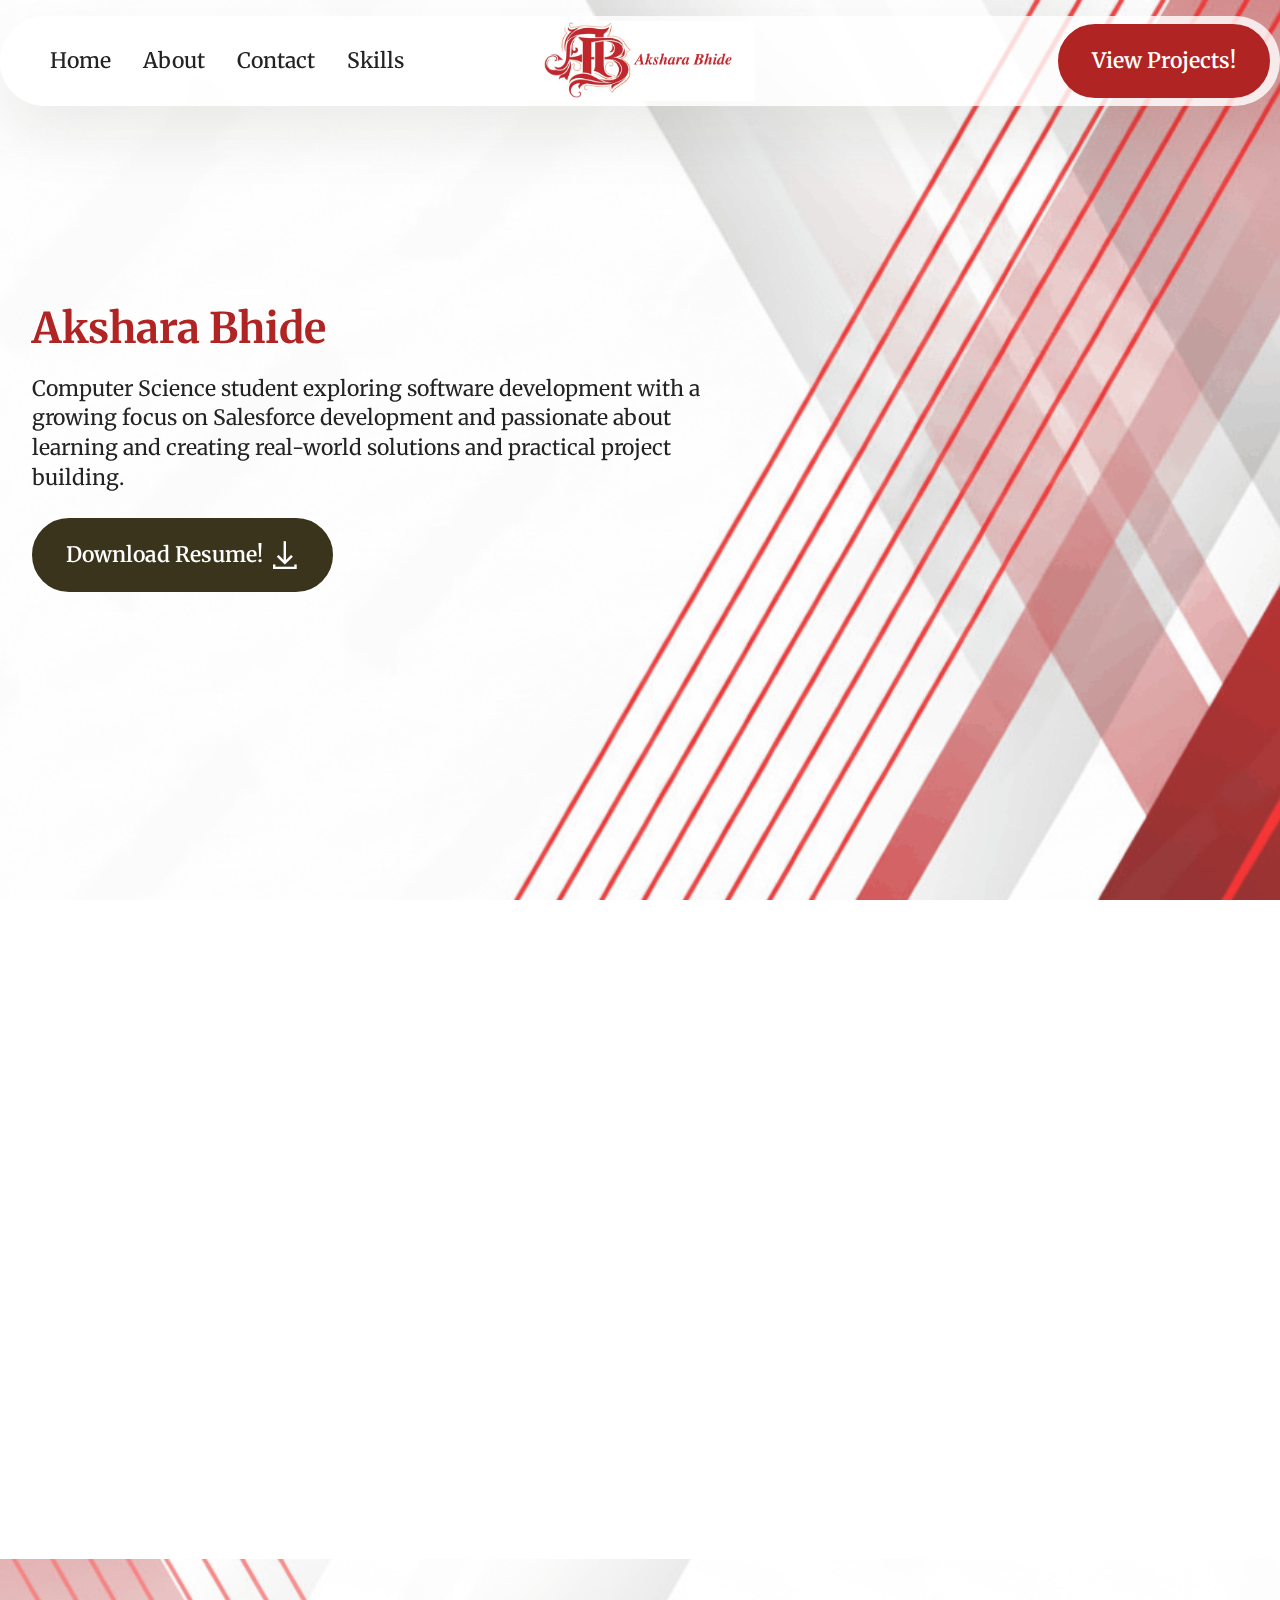
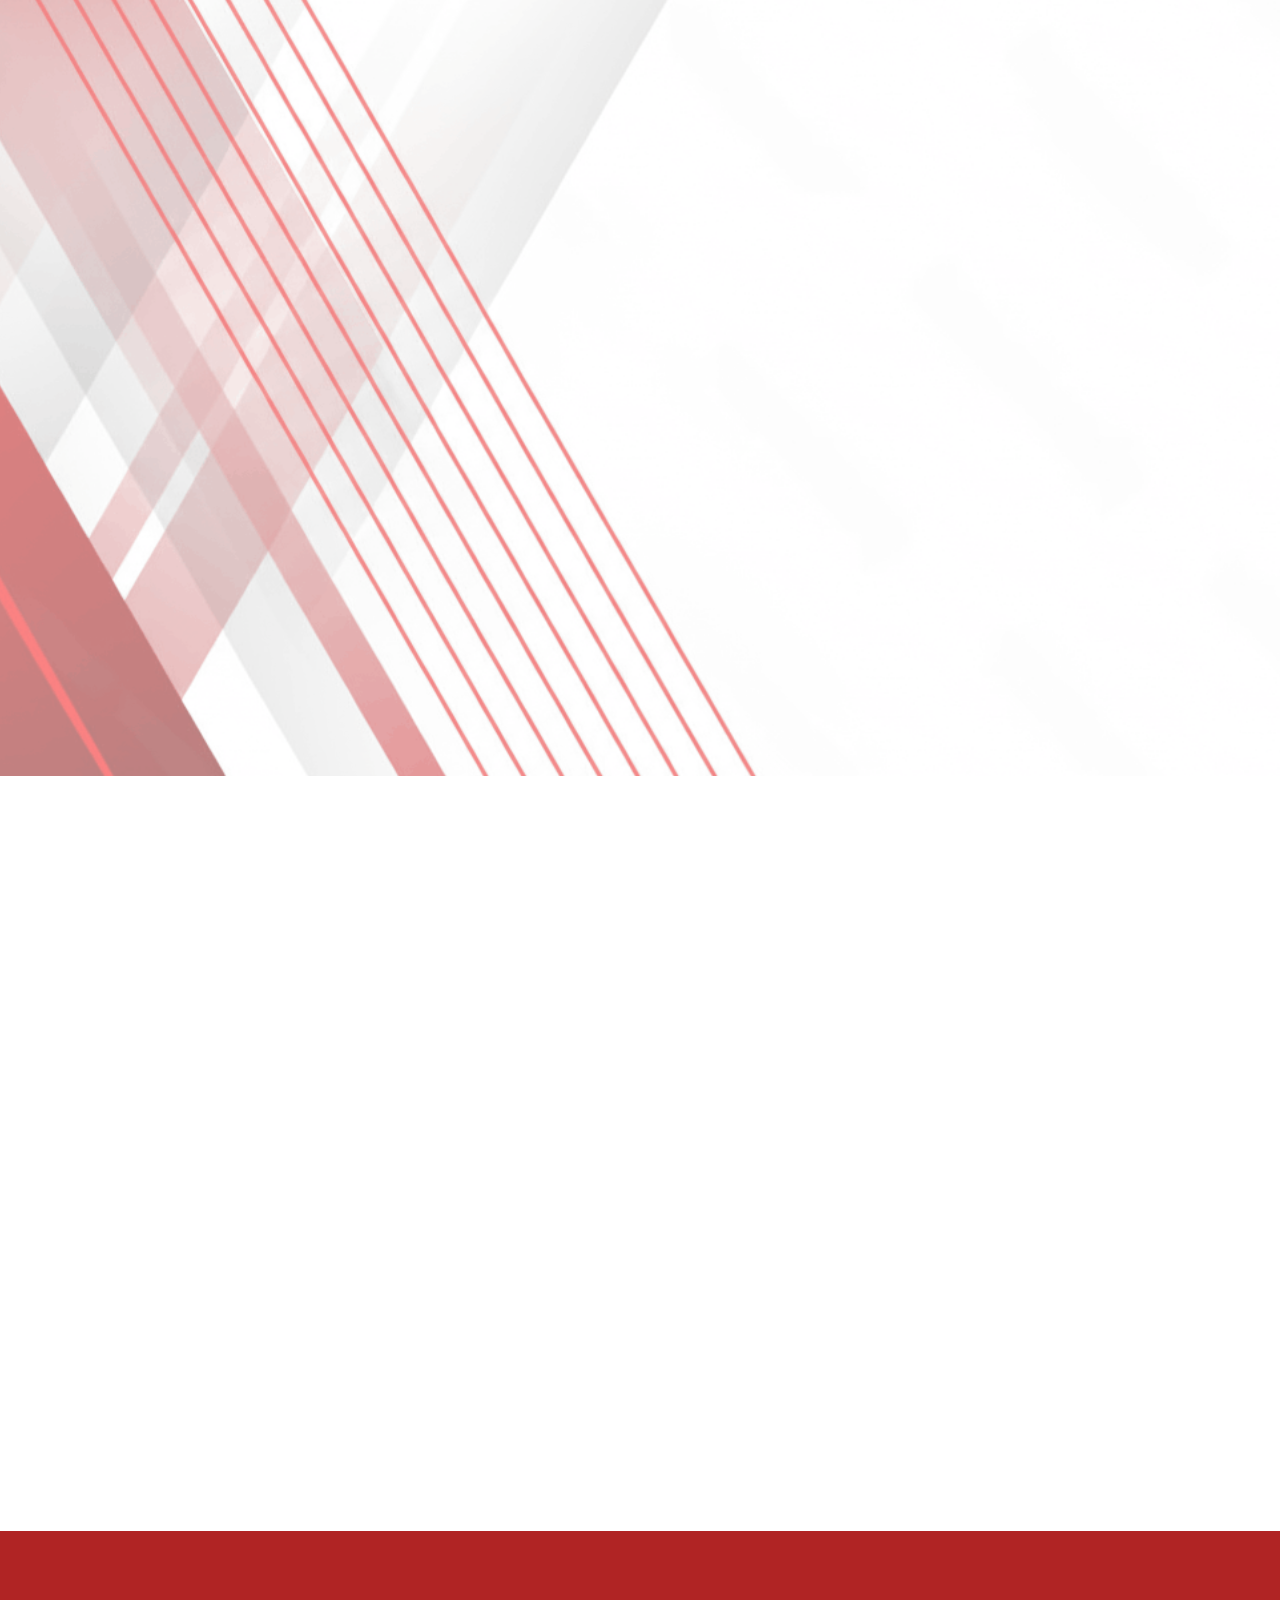
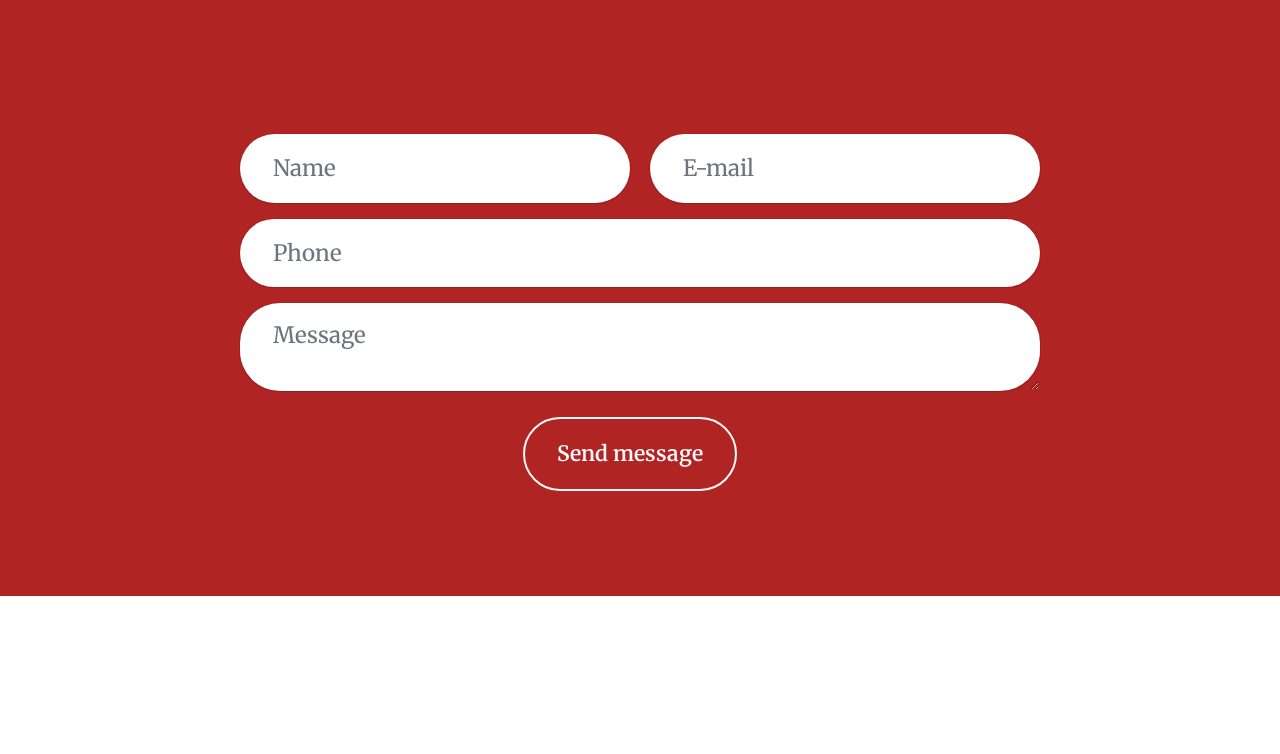
<file: index.html>
<!DOCTYPE html>
<html  >
<head>
  <!-- Site made with Mobirise Website Builder v6.1.12, https://mobirise.com -->
  <meta charset="UTF-8">
  <meta http-equiv="X-UA-Compatible" content="IE=edge">
  <meta name="generator" content="Mobirise v6.1.12, mobirise.com">
  <meta name="viewport" content="width=device-width, initial-scale=1, minimum-scale=1">
  <link rel="shortcut icon" href="assets/images/-2.png" type="image/x-icon">
  <meta name="description" content="Personal portfolio of Akshara Bhide showcasing her skills, projects, certifications, leadership experience, and interests in technology and creativity.">
  
  
  <title>Personal Portfolio | Akshara Bhide</title>
  <link rel="stylesheet" href="assets/web/assets/mobirise-icons2/mobirise2.css">
  <link rel="stylesheet" href="assets/bootstrap/css/bootstrap.min.css">
  <link rel="stylesheet" href="assets/parallax/jarallax.css">
  <link rel="stylesheet" href="assets/animatecss/animate.css">
  <link rel="stylesheet" href="assets/dropdown/css/style.css">
  <link rel="stylesheet" href="assets/theme/css/style.css">
  <link rel="preload" href="https://fonts.googleapis.com/css?family=Inter+Tight:100,200,300,400,500,600,700,800,900,100i,200i,300i,400i,500i,600i,700i,800i,900i&display=swap" as="style" onload="this.onload=null;this.rel='stylesheet'">
  <noscript><link rel="stylesheet" href="https://fonts.googleapis.com/css?family=Inter+Tight:100,200,300,400,500,600,700,800,900,100i,200i,300i,400i,500i,600i,700i,800i,900i&display=swap"></noscript>
  <link rel="preload" href="https://fonts.googleapis.com/css?family=Merriweather:300,400,500,600,700,800,900,300i,400i,500i,600i,700i,800i,900i&display=swap" as="style" onload="this.onload=null;this.rel='stylesheet'">
  <noscript><link rel="stylesheet" href="https://fonts.googleapis.com/css?family=Merriweather:300,400,500,600,700,800,900,300i,400i,500i,600i,700i,800i,900i&display=swap"></noscript>
  <link rel="preload" as="style" href="assets/mobirise/css/mbr-additional.css?v=CtILDm"><link rel="stylesheet" href="assets/mobirise/css/mbr-additional.css?v=CtILDm" type="text/css">

  
  
  
</head>
<body>
  
  <section data-bs-version="5.1" class="menu menu4 cid-v6GYNAgxyY" once="menu" id="menu04-1">
	

	<nav class="navbar navbar-dropdown navbar-fixed-top navbar-expand-lg">
		<div class="container">
			<div class="navbar-brand">
				<span class="navbar-logo">
					<a href="index.html">
						<img src="assets/images/1.webp" alt="Mobirise Website Builder" style="height: 5rem;">
					</a>
				</span>
				
			</div>
			<button class="navbar-toggler" type="button" data-toggle="collapse" data-bs-toggle="collapse" data-target="#navbarSupportedContent" data-bs-target="#navbarSupportedContent" aria-controls="navbarNavAltMarkup" aria-expanded="false" aria-label="Toggle navigation">
				<div class="hamburger">
					<span></span>
					<span></span>
					<span></span>
					<span></span>
				</div>
			</button>
			<div class="collapse navbar-collapse" id="navbarSupportedContent">
				<ul class="navbar-nav nav-dropdown" data-app-modern-menu="true"><li class="nav-item"><a class="nav-link link text-black text-primary display-7" href="index.html#top">Home</a></li><li class="nav-item">
						<a class="nav-link link text-black text-primary display-7" href="about-akshara-bhide.html">About</a>
					</li>
					<li class="nav-item">
						<a class="nav-link link text-black text-primary display-7" href="index.html#form02-a">Contact</a>
					</li><li class="nav-item">
						<a class="nav-link link text-black show text-primary display-7" href="about-akshara-bhide.html#pricing01-o" aria-expanded="false">Skills</a>
					</li></ul>
				
				<div class="navbar-buttons mbr-section-btn"><a class="btn btn-info display-7" href="about-akshara-bhide.html#people01-p">View Projects!</a></div>
			</div>
		</div>
	</nav>
</section>

<section data-bs-version="5.1" class="header2 cid-v6H7uiNXaH mbr-fullscreen mbr-parallax-background" id="header2-5">

    

    
    <div class="mbr-overlay" style="opacity: 0.2; background-color: rgb(255, 255, 255);"></div>

    <div class="container">
        <div class="row">
            <div class="col-12 col-lg-7">
                <h1 class="mbr-section-title mbr-fonts-style mb-3 display-4"><strong>Akshara Bhide</strong></h1>
                
                <p class="mbr-text mbr-fonts-style display-7">Computer Science student exploring software development with a growing focus on Salesforce development and passionate about learning and creating real-world solutions and practical project building.</p>
                <div class="mbr-section-btn mt-3"><a class="btn btn-success display-7" href="assets/files/Akshara-BhideResume.pdf"><span class="mobi-mbri mobi-mbri-download mbr-iconfont mbr-iconfont-btn"></span>Download Resume!</a></div>
            </div>
        </div>
    </div>
</section>

<section data-bs-version="5.1" class="features16 cid-v6HpklH4eY" id="features016-6">  
  
  
  
  <div class="container">
    <div class="row justify-content-center mb-5">
      <div class="col-12 content-head">
        <h1 class="mbr-section-title mbr-fonts-style align-center mb-0 display-4"><strong>Skills</strong></h1>
        
      </div>
    </div>
    <div class="row justify-content-center">
      
      
      <div class="item features-without-image col-12 col-lg-3 active">
        <div class="item-wrapper">
          <div class="card-box">
            <div class="img-box">
              <div class="image-wrapper mb-3">
                <img src="assets/images/featured-salesforce.webp" alt="Mobirise Website Builder" data-slide-to="0" data-bs-slide-to="0">
              </div>
            </div>
            <h4 class="card-title mbr-fonts-style mb-0 display-7">
              <strong>Salesforce Development</strong></h4>
            
            <div class="link-wrap">
              
            </div>
          </div>
        </div>
      </div><div class="item features-without-image col-12 col-lg-3">
        <div class="item-wrapper">
          <div class="card-box">
            <div class="img-box">
              <div class="image-wrapper mb-3">
                <img src="assets/images/python-1200x1200.webp" alt="Mobirise Website Builder" data-slide-to="1" data-bs-slide-to="1">
              </div>
            </div>
            <h4 class="card-title mbr-fonts-style mb-0 display-7">
              <strong>Python (Basics)</strong></h4>
            
            <div class="link-wrap">
              
            </div>
          </div>
        </div>
      </div><div class="item features-without-image col-12 col-lg-3">
        <div class="item-wrapper">
          <div class="card-box">
            <div class="img-box">
              <div class="image-wrapper mb-3">
                <img src="assets/images/images-160x160.webp" alt="Mobirise Website Builder" data-slide-to="2" data-bs-slide-to="2">
              </div>
            </div>
            <h4 class="card-title mbr-fonts-style mb-0 display-7">
              <strong>Java (Basics)</strong></h4>
            
            <div class="link-wrap">
              
            </div>
          </div>
        </div>
      </div><div class="item features-without-image col-12 col-lg-3">
        <div class="item-wrapper">
          <div class="card-box">
            <div class="img-box">
              <div class="image-wrapper mb-3">
                <img src="assets/images/html-160x160.webp" alt="html's logo" data-slide-to="3" data-bs-slide-to="2">
              </div>
            </div>
            <h4 class="card-title mbr-fonts-style mb-0 display-7">
              <strong>Web Development</strong></h4>
            
            <div class="link-wrap">
              
            </div>
          </div>
        </div>
      </div>
    </div>
  </div>
</section>

<section data-bs-version="5.1" class="article16 cid-v6Lf0YZyNx" id="article16-z">
    
    <div class="container">
        <div class="row justify-content-center">
            <div class="col-md-12 col-lg-9">
                <div class="mbr-section-btn align-center"><a class="btn btn-info display-4" href="about-akshara-bhide.html#pricing01-o">View Full Skills</a></div>
            </div>
        </div>
    </div>
</section>

<section data-bs-version="5.1" class="people01 cid-v6HvfXEs37" id="people01-b">
  

  <div class="mbr-overlay" style="opacity: 0.5; background-color: rgb(255, 255, 255);"></div>

  <div class="container">
    <div class="row">
      <div class="col-lg-5 mb-5">
        <h4 class="mbr-section-maintitle mbr-fonts-style mb-4 display-4">
          <strong>Projects</strong></h4>
        

        
      </div>

      <div class="col-lg-7">
        
        <div class="item features-without-image active">
          <div class="item-wrapper">
            <div class="row align-items-center">
              <div class="col-md-7">
                <div class="align-left">
                  <h3 class="mbr-section-title mbr-fonts-style mb-2 display-5"><strong>Skillzzz App</strong></h3>
                  <h4 class="mbr-section-subtitle mbr-fonts-style mb-3 display-7">A React Native mobile app that lets users explore, select, and exchange
<div>skills with others. Users can easily browse, choose, and manage their
</div><div>skillsets, learn new skills they’re interested in, and teach what they
</div><div>know, fostering an interactive and collaborative learning environment.</div></h4>
                  
                </div>
              </div>

              <div class="col-md-5">
                
              </div>
            </div>
          </div>
        </div><div class="item features-without-image">
          <div class="item-wrapper">
            <div class="row align-items-center">
              <div class="col-md-7">
                <div class="align-left">
                  <h3 class="mbr-section-title mbr-fonts-style mb-2 display-5"><strong>Salesforce Development</strong></h3>
                  <h4 class="mbr-section-subtitle mbr-fonts-style mb-3 display-7">Salesforce CRM</h4>
                  
                </div>
              </div>

              <div class="col-md-5">
                
              </div>
            </div>
          </div>
        </div>
        
      </div>
    </div>
  </div>
</section>

<section data-bs-version="5.1" class="features16 cid-v6Le7ZDuUI" id="features016-x">  
  
  
  
  <div class="container">
    <div class="row justify-content-center mb-5">
      <div class="col-12 content-head">
        <h4 class="mbr-section-title mbr-fonts-style align-center mb-0 display-4"><strong>Internships</strong></h4>
        
      </div>
    </div>
    <div class="row justify-content-center">
      <div class="item features-without-image col-12 col-lg-4">
        <div class="item-wrapper">
          <div class="card-box">
            <div class="img-box">
              <div class="image-wrapper mb-3">
                <img src="assets/images/python-1200x1200.webp" alt="Mobirise Website Builder">
              </div>
            </div>
            <h4 class="card-title mbr-fonts-style mb-0 display-7"><strong>Python Intern – YBI Foundation</strong></h4>
            
            <div class="link-wrap">
              
            </div>
          </div>
        </div>
      </div>
      <div class="item features-without-image col-12 col-lg-4">
        <div class="item-wrapper">
          <div class="card-box">
            <div class="img-box">
              <div class="image-wrapper mb-3">
                <img src="assets/images/mbr-160x107.webp" alt="Mobirise Website Builder">
              </div>
            </div>
            <h4 class="card-title mbr-fonts-style mb-0 display-7"><strong>Data Engineering Virtual Intern</strong></h4>
            
            <div class="link-wrap">
              
            </div>
          </div>
        </div>
      </div>
      <div class="item features-without-image col-12 col-lg-4">
        <div class="item-wrapper">
          <div class="card-box">
            <div class="img-box">
              <div class="image-wrapper mb-3">
                <img src="assets/images/mbr-1-160x107.webp" alt="Mobirise Website Builder">
              </div>
            </div>
            <h4 class="card-title mbr-fonts-style mb-0 display-7"><strong>Zscaler Zero Trust Internship</strong></h4>
            
            <div class="link-wrap">
              
            </div>
          </div>
        </div>
      </div>
    </div>
  </div>
</section>

<section data-bs-version="5.1" class="article16 cid-v6LevlE1yZ" id="article16-y">
    
    <div class="container">
        <div class="row justify-content-center">
            <div class="col-md-12 col-lg-9">
                <div class="mbr-section-btn align-center"><a class="btn btn-info display-4" href="about-akshara-bhide.html#features8-u">View full experience</a></div>
            </div>
        </div>
    </div>
</section>

<section data-bs-version="5.1" class="form5 cid-v6Hv7K2j3d" id="form02-a">
    
    
    <div class="container">
        <div class="row justify-content-center">
            <div class="col-12 content-head">
                <div class="mbr-section-head mb-5">
                    <h3 class="mbr-section-title mbr-fonts-style align-center mb-0 display-4">
                        <strong>Contact me!</strong></h3>
                    
                </div>
            </div>
        </div>
        <div class="row justify-content-center">
            <div class="col-lg-8 mx-auto mbr-form" data-form-type="formoid">
                <form action="https://mobirise.eu/" method="POST" class="mbr-form form-with-styler" data-form-title="Form Name"><input type="hidden" name="email" data-form-email="true" value="zV11/FtfG/oz9xO1uX1xANWI068ggppMpMjh9MfgBAmnhfsQN8UsiUr9FuPvKZmuCkCgqpLDR3Kozixw5kym8/HuzwHad5xKs8NCv13CHsFFk3uQaWff2vT9iCeq6AlC">
                    <div class="row">
                        <div hidden="hidden" data-form-alert="" class="alert alert-success col-12">Thanks for filling out the form!</div>
                        <div hidden="hidden" data-form-alert-danger="" class="alert alert-danger col-12">
                            Oops...! some problem!
                        </div>
                    </div>
                    <div class="dragArea row">
                        <div class="col-md col-sm-12 form-group mb-3" data-for="name">
                            <input type="text" name="name" placeholder="Name" data-form-field="name" class="form-control" value="" id="name-form02-a">
                        </div>
                        <div class="col-md col-sm-12 form-group mb-3" data-for="email">
                            <input type="email" name="email" placeholder="E-mail" data-form-field="email" class="form-control" value="" id="email-form02-a">
                        </div>
                        <div class="col-12 form-group mb-3" data-for="phone">
                            <input type="tel" name="phone" placeholder="Phone" data-form-field="phone" class="form-control" value="" id="phone-form02-a">
                        </div>
                        <div class="col-12 form-group mb-3" data-for="textarea">
                            <textarea name="textarea" placeholder="Message" data-form-field="textarea" class="form-control" id="textarea-form02-a"></textarea>
                        </div>
                        <div class="col-lg-12 col-md-12 col-sm-12 align-center mbr-section-btn"><button type="submit" class="btn btn-white-outline display-7">Send message</button></div>
                    </div>
                </form>
            </div>
        </div>
    </div>
</section>

<section data-bs-version="5.1" class="footer4 cid-v6HJ5s4iGe" once="footers" id="footer04-d">

    

    

    <div class="container">
        <div class="media-container-row align-center mbr-white">
            <div class="col-12">
                <p class="mbr-text mb-0 mbr-fonts-style display-7">
                    © Copyright 2025 Mobirise - All Rights Reserved
                </p>
            </div>
        </div>
    </div>
</section><section class="display-7" style="padding: 0;align-items: center;justify-content: center;flex-wrap: wrap;    align-content: center;display: flex;position: relative;height: 4rem;"><a href="https://mobiri.se/" style="flex: 1 1;height: 4rem;position: absolute;width: 100%;z-index: 1;"><img alt="" style="height: 4rem;" src="[data-uri]"></a><p style="margin: 0;text-align: center;" class="display-7">&#8204;</p><a style="z-index:1" href="https://mobirise.com">Mobirise.com </a></section><script src="assets/bootstrap/js/bootstrap.bundle.min.js"></script>  <script src="assets/parallax/jarallax.js"></script>  <script src="assets/smoothscroll/smooth-scroll.js"></script>  <script src="assets/ytplayer/index.js"></script>  <script src="assets/dropdown/js/navbar-dropdown.js"></script>  <script src="assets/theme/js/script.js"></script>  <script src="assets/formoid/formoid.min.js"></script>  
  
  
  <input name="animation" type="hidden">
  </body>
</html>
</file>
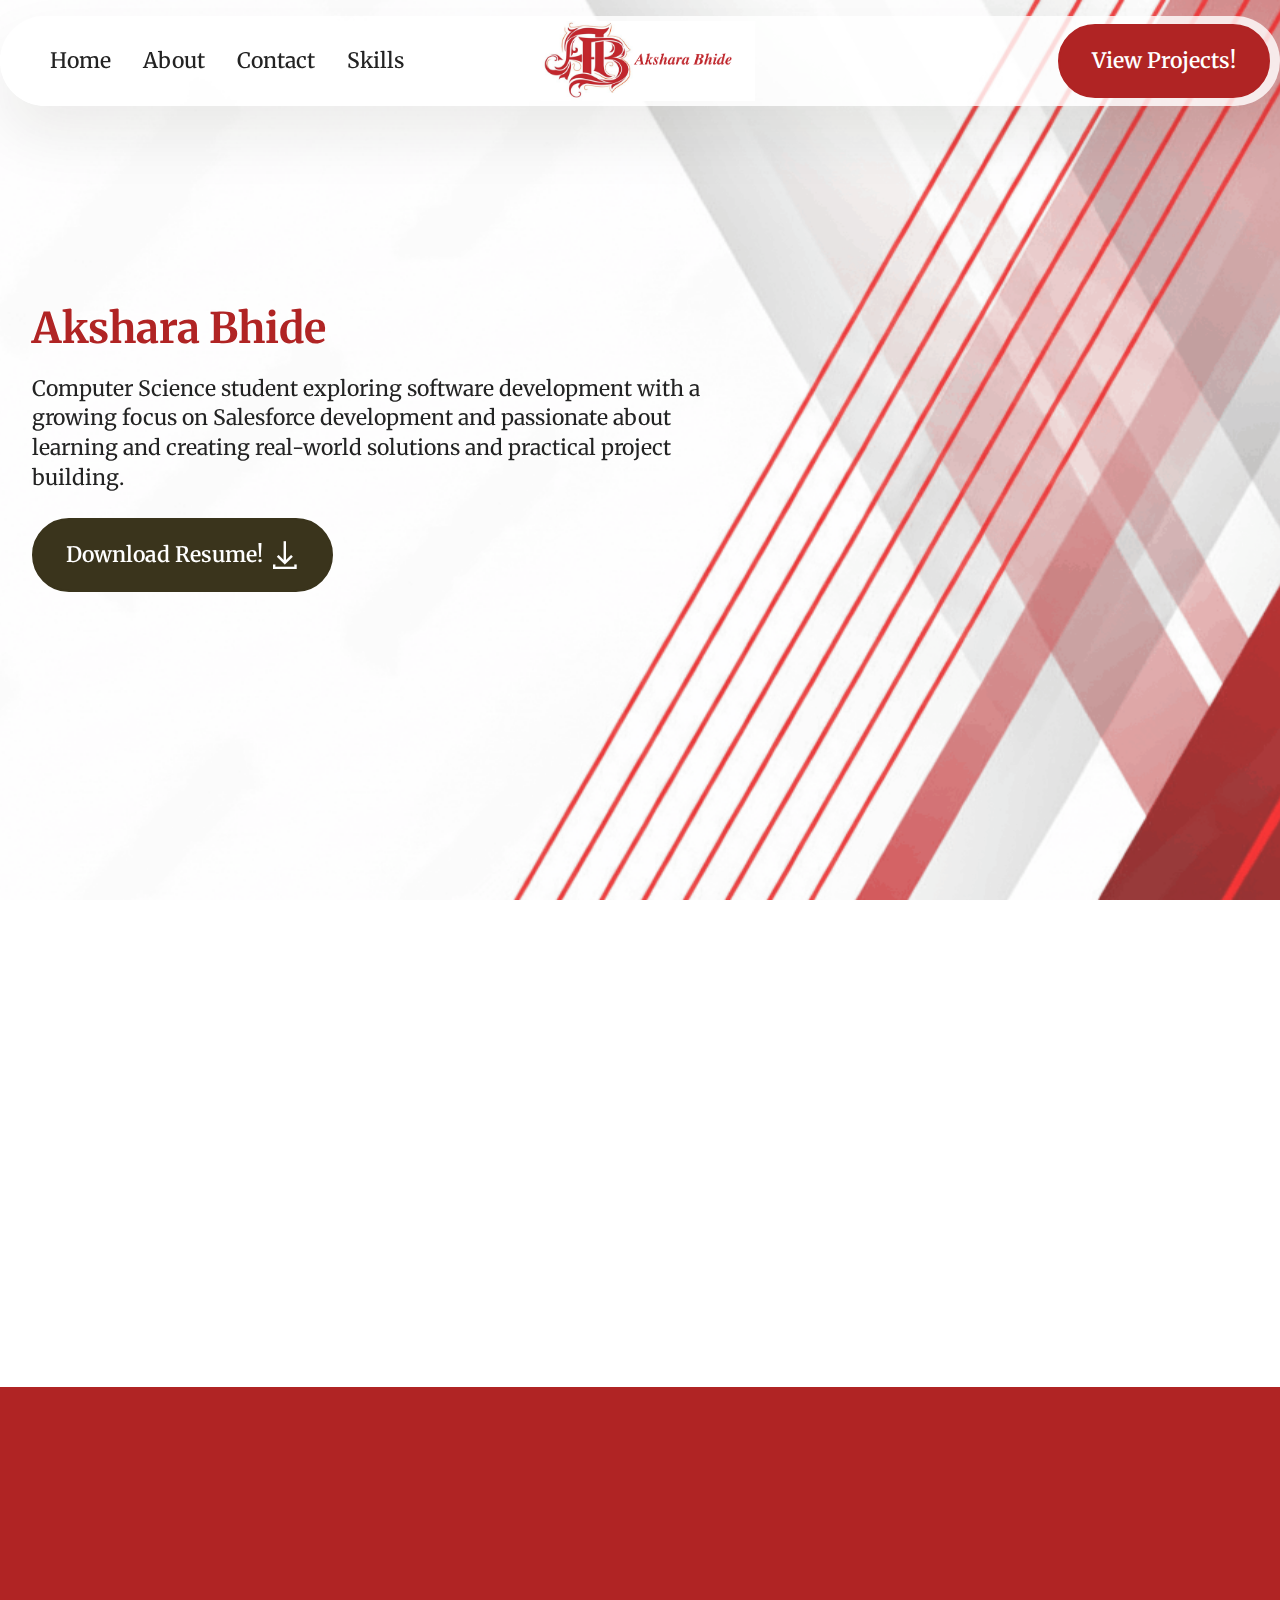
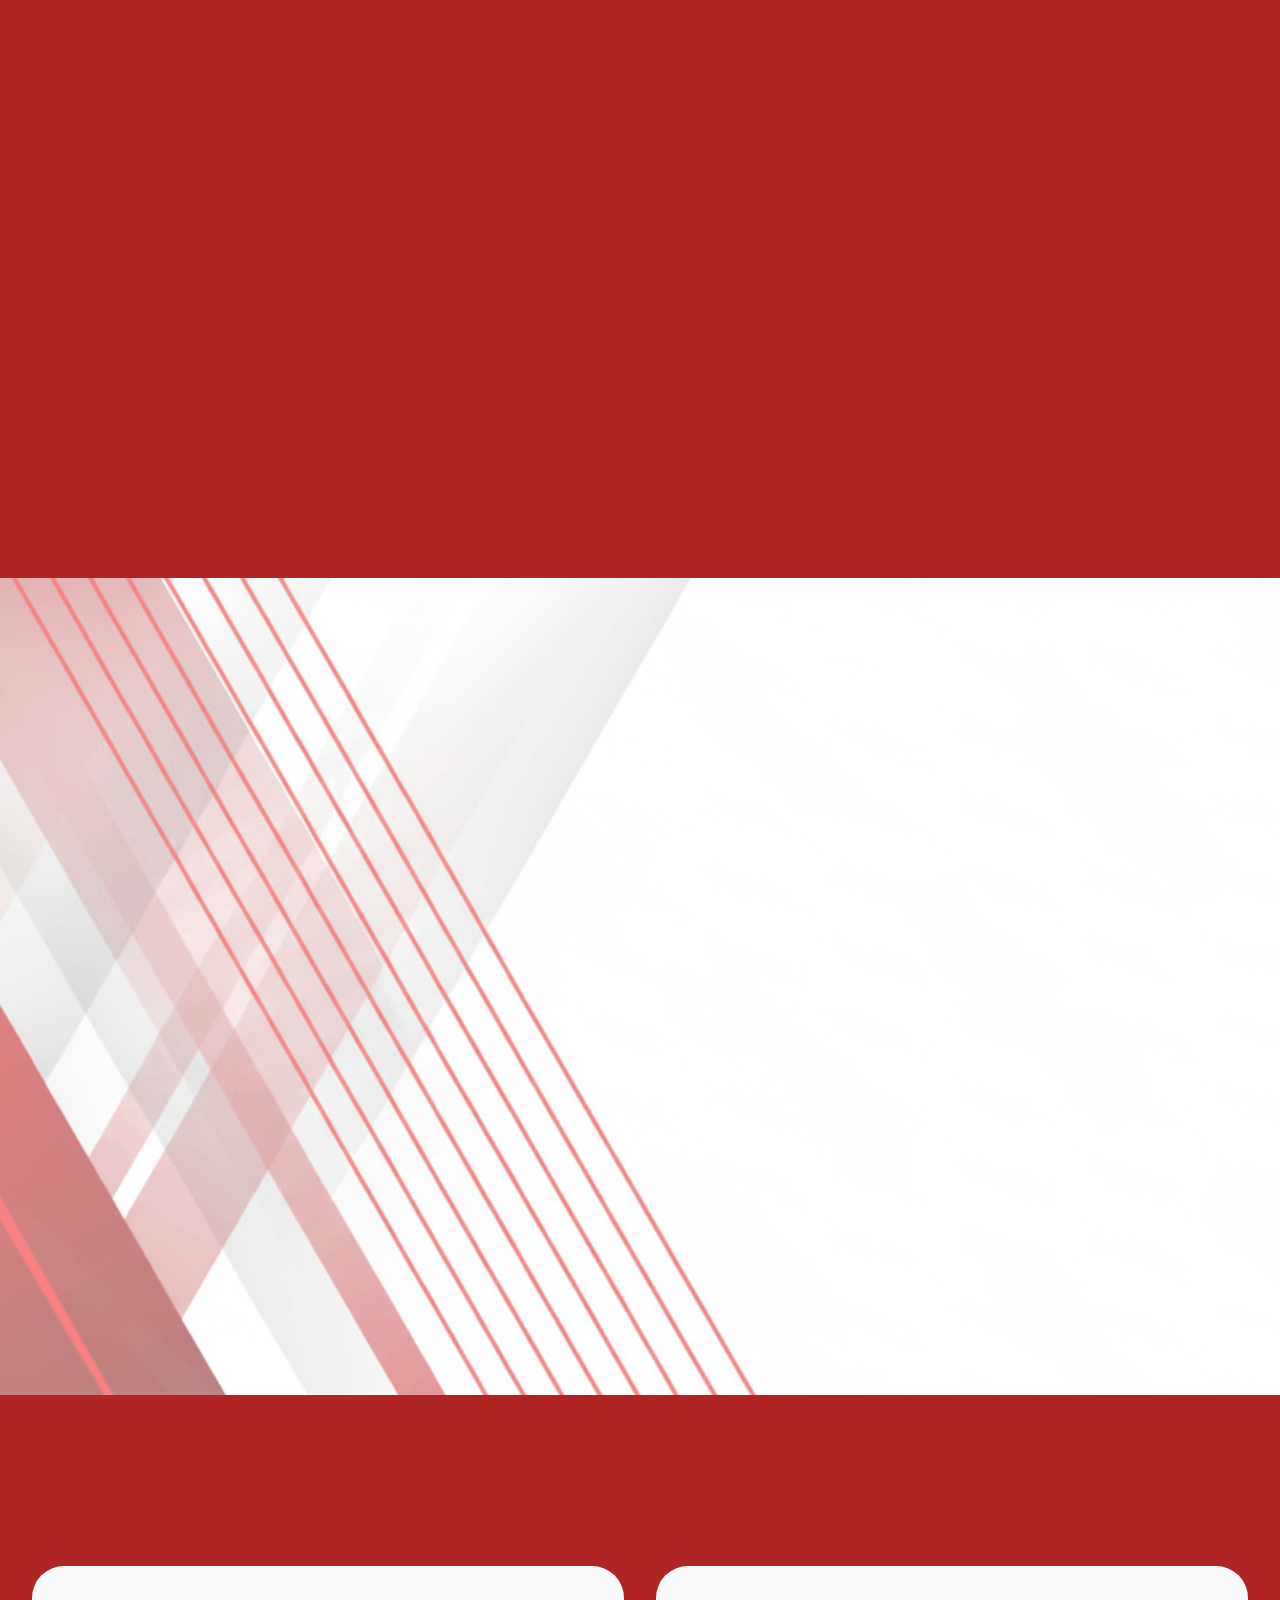
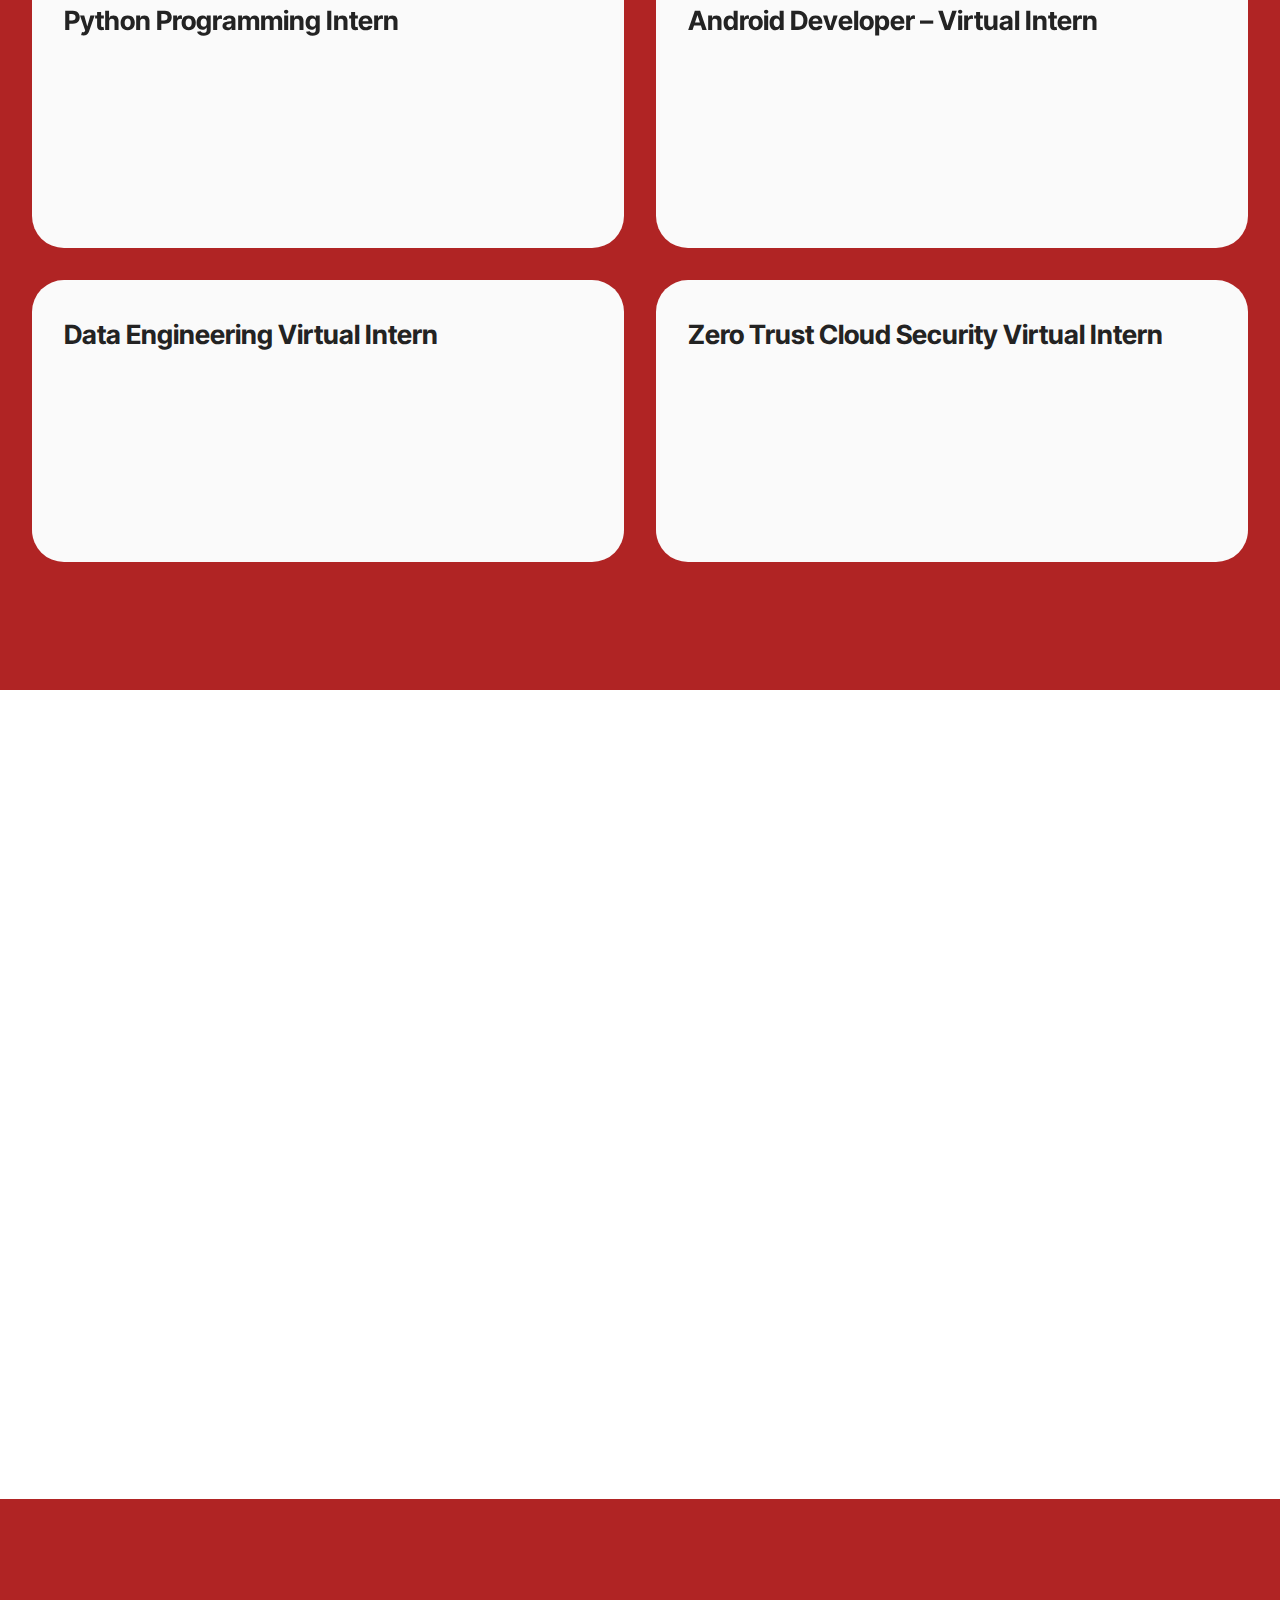
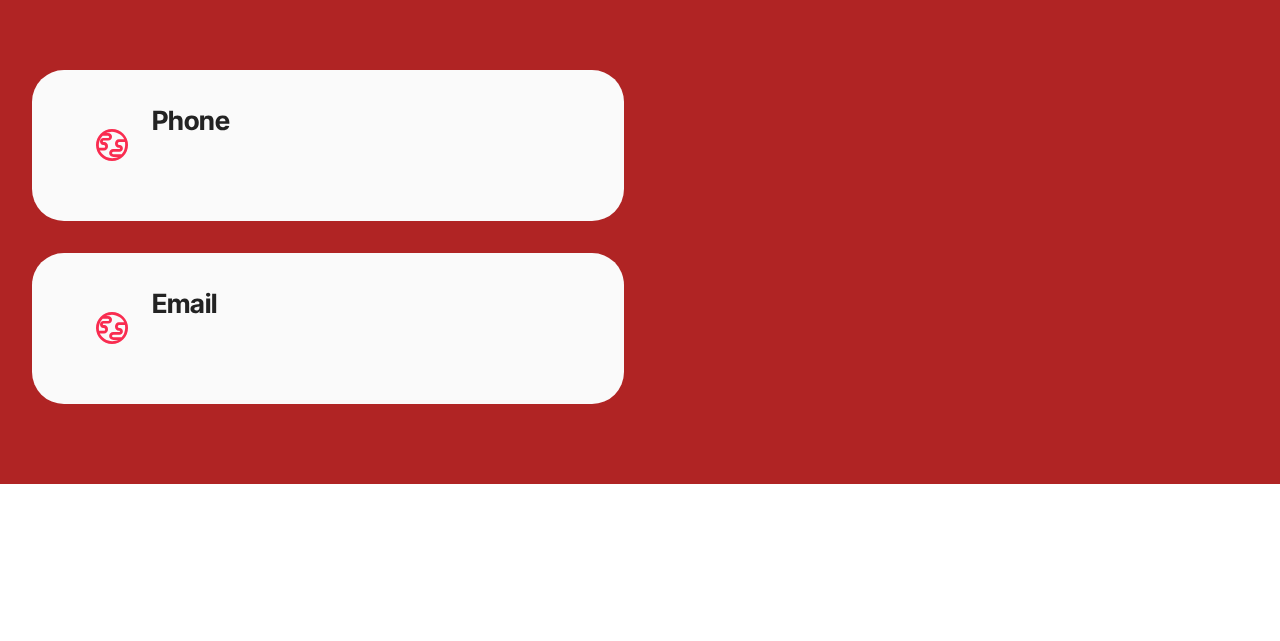
<file: about-akshara-bhide.html>
<!DOCTYPE html>
<html  >
<head>
  <!-- Site made with Mobirise Website Builder v6.1.12, https://mobirise.com -->
  <meta charset="UTF-8">
  <meta http-equiv="X-UA-Compatible" content="IE=edge">
  <meta name="generator" content="Mobirise v6.1.12, mobirise.com">
  <meta name="viewport" content="width=device-width, initial-scale=1, minimum-scale=1">
  <link rel="shortcut icon" href="assets/images/-2.png" type="image/x-icon">
  <meta name="description" content="I am a Computer Science student with a strong interest in software development and CRM technologies. I have foundational knowledge in Python, C, and Salesforce CRM, and I enjoy building practical solutions through continuous learning and hands-on projects. Alongside my technical journey, I actively take up leadership roles and value creativity through music and art.">
  
  
  <title>About Akshara Bhide</title>
  <link rel="stylesheet" href="assets/web/assets/mobirise-icons2/mobirise2.css">
  <link rel="stylesheet" href="assets/bootstrap/css/bootstrap.min.css">
  <link rel="stylesheet" href="assets/parallax/jarallax.css">
  <link rel="stylesheet" href="assets/animatecss/animate.css">
  <link rel="stylesheet" href="assets/dropdown/css/style.css">
  <link rel="stylesheet" href="assets/theme/css/style.css">
  <link rel="preload" href="https://fonts.googleapis.com/css?family=Inter+Tight:100,200,300,400,500,600,700,800,900,100i,200i,300i,400i,500i,600i,700i,800i,900i&display=swap" as="style" onload="this.onload=null;this.rel='stylesheet'">
  <noscript><link rel="stylesheet" href="https://fonts.googleapis.com/css?family=Inter+Tight:100,200,300,400,500,600,700,800,900,100i,200i,300i,400i,500i,600i,700i,800i,900i&display=swap"></noscript>
  <link rel="preload" href="https://fonts.googleapis.com/css?family=Merriweather:300,400,500,600,700,800,900,300i,400i,500i,600i,700i,800i,900i&display=swap" as="style" onload="this.onload=null;this.rel='stylesheet'">
  <noscript><link rel="stylesheet" href="https://fonts.googleapis.com/css?family=Merriweather:300,400,500,600,700,800,900,300i,400i,500i,600i,700i,800i,900i&display=swap"></noscript>
  <link rel="preload" as="style" href="assets/mobirise/css/mbr-additional.css?v=YJdRpc"><link rel="stylesheet" href="assets/mobirise/css/mbr-additional.css?v=YJdRpc" type="text/css">

  
  
  
</head>
<body>
  
  <section data-bs-version="5.1" class="menu menu4 cid-v6Kk9H1Xr3" once="menu" id="menu04-l">
	

	<nav class="navbar navbar-dropdown navbar-fixed-top navbar-expand-lg">
		<div class="container">
			<div class="navbar-brand">
				<span class="navbar-logo">
					<a href="index.html">
						<img src="assets/images/1.webp" alt="Mobirise Website Builder" style="height: 5rem;">
					</a>
				</span>
				
			</div>
			<button class="navbar-toggler" type="button" data-toggle="collapse" data-bs-toggle="collapse" data-target="#navbarSupportedContent" data-bs-target="#navbarSupportedContent" aria-controls="navbarNavAltMarkup" aria-expanded="false" aria-label="Toggle navigation">
				<div class="hamburger">
					<span></span>
					<span></span>
					<span></span>
					<span></span>
				</div>
			</button>
			<div class="collapse navbar-collapse" id="navbarSupportedContent">
				<ul class="navbar-nav nav-dropdown" data-app-modern-menu="true"><li class="nav-item"><a class="nav-link link text-black text-primary display-7" href="index.html#top">Home</a></li><li class="nav-item">
						<a class="nav-link link text-black text-primary display-7" href="about-akshara-bhide.html">About</a>
					</li>
					<li class="nav-item">
						<a class="nav-link link text-black text-primary display-7" href="index.html#form02-a">Contact</a>
					</li><li class="nav-item">
						<a class="nav-link link text-black show text-primary display-7" href="about-akshara-bhide.html#pricing01-o" aria-expanded="false">Skills</a>
					</li></ul>
				
				<div class="navbar-buttons mbr-section-btn"><a class="btn btn-info display-7" href="about-akshara-bhide.html#people01-p">View Projects!</a></div>
			</div>
		</div>
	</nav>
</section>

<section data-bs-version="5.1" class="header2 cid-v6Kk9Hq2ZG mbr-fullscreen mbr-parallax-background" id="header2-m">

    

    
    <div class="mbr-overlay" style="opacity: 0.2; background-color: rgb(255, 255, 255);"></div>

    <div class="container">
        <div class="row">
            <div class="col-12 col-lg-7">
                <h1 class="mbr-section-title mbr-fonts-style mb-3 display-4"><strong>Akshara Bhide</strong></h1>
                
                <p class="mbr-text mbr-fonts-style display-7">Computer Science student exploring software development with a growing focus on Salesforce development and passionate about learning and creating real-world solutions and practical project building.</p>
                <div class="mbr-section-btn mt-3"><a class="btn btn-success display-7" href="assets/files/Akshara-BhideResume.pdf"><span class="mobi-mbri mobi-mbri-download mbr-iconfont mbr-iconfont-btn"></span>Download Resume!</a></div>
            </div>
        </div>
    </div>
</section>

<section data-bs-version="5.1" class="features16 cid-v6Kk9HLP3Q" id="features016-n">  
  
  
  
  <div class="container">
    <div class="row justify-content-center mb-5">
      <div class="col-12 content-head">
        <h1 class="mbr-section-title mbr-fonts-style align-center mb-0 display-4"><strong>Roles</strong></h1>
        
      </div>
    </div>
    <div class="row justify-content-center">
      
      
      <div class="item features-without-image col-12 col-lg-4 active">
        <div class="item-wrapper">
          <div class="card-box">
            <div class="img-box">
              <div class="image-wrapper mb-3">
                <img src="assets/images/featured-salesforce.webp" alt="Mobirise Website Builder" data-slide-to="1" data-bs-slide-to="1">
              </div>
            </div>
            <h4 class="card-title mbr-fonts-style mb-0 display-7"><strong>Aspiring Salesforce Developer &amp; CRM Enthusiast</strong></h4>
            
            <div class="link-wrap">
              
            </div>
          </div>
        </div>
      </div><div class="item features-without-image col-12 col-lg-4">
        <div class="item-wrapper">
          <div class="card-box">
            <div class="img-box">
              <div class="image-wrapper mb-3">
                <img src="assets/images/html-160x160.webp" alt="Mobirise Website Builder" data-slide-to="2" data-bs-slide-to="2">
              </div>
            </div>
            <h4 class="card-title mbr-fonts-style mb-0 display-7">
              <strong>Web Developer</strong></h4>
            
            <div class="link-wrap">
              
            </div>
          </div>
        </div>
      </div>
    </div>
  </div>
</section>

<section data-bs-version="5.1" class="pricing1 cid-v6Kk9I9Hat" id="pricing01-o">
  
  
  <div class="container">
    <div class="row justify-content-center">
      <div class="col-12 content-head">
        <div class="mbr-section-head mb-5">
          <h4 class="mbr-section-title mbr-fonts-style align-center mb-0 display-4">
            <strong>Skills</strong></h4>
          
        </div>
      </div>
    </div>
    <div class="row"> 
      <div class="item features-without-image col-12 col-md-6 col-lg-4 item-mb active">
        <div class="item-wrapper">
          <div class="item-head">
            <h5 class="item-title mbr-fonts-style mb-0 display-5"><strong>Technical Skills</strong></h5>
            
          </div>
          <div class="item-content">
            <p class="mbr-text mbr-fonts-style display-7">▪️ Python (Basics)<br><br>▪️ C Programming (Basics)<br><br>▪️ Salesforce CRM Fundamentals (Object &amp; Field Configuration)<br><br>▪️ Prompt Engineering</p>
          </div>
          
        </div>
      </div><div class="item features-without-image col-12 col-md-6 col-lg-4 item-mb">
        <div class="item-wrapper">
          <div class="item-head">
            <h5 class="item-title mbr-fonts-style mb-0 display-5"><strong>Non-Technical Skills&nbsp;</strong></h5>
            
          </div>
          <div class="item-content">
            <p class="mbr-text mbr-fonts-style display-7">▪️ Verbal Communication<br><br>▪️ Teamwork &amp; Collaboration<br><br>▪️ Time Management</p>
          </div>
          
        </div>
      </div><div class="item features-without-image col-12 col-md-6 col-lg-4 item-mb">
        <div class="item-wrapper">
          <div class="item-head">
            <h5 class="item-title mbr-fonts-style mb-0 display-5"><strong>Extracurricular &amp; Interests</strong></h5>
            
          </div>
          <div class="item-content">
            <p class="mbr-text mbr-fonts-style display-7">▪️ Indian Classical Music (Visharad Level)<br><br>▪️ Sketching &amp; Painting</p>
          </div>
          
        </div>
      </div>

      

      
      
    </div>
  </div>
</section>

<section data-bs-version="5.1" class="people01 cid-v6Kk9IwcpE" id="people01-p">
  

  <div class="mbr-overlay" style="opacity: 0.5; background-color: rgb(255, 255, 255);"></div>

  <div class="container">
    <div class="row">
      <div class="col-lg-5 mb-5">
        <h4 class="mbr-section-maintitle mbr-fonts-style mb-4 display-4">
          <strong>Projects</strong></h4>
        

        
      </div>

      <div class="col-lg-7">
        
        <div class="item features-without-image active">
          <div class="item-wrapper">
            <div class="row align-items-center">
              <div class="col-md-7">
                <div class="align-left">
                  <h3 class="mbr-section-title mbr-fonts-style mb-2 display-5"><strong>Skillzzz App</strong></h3>
                  <h4 class="mbr-section-subtitle mbr-fonts-style mb-3 display-7">A React Native mobile app that lets users explore, select, and exchange
<div>skills with others. Users can easily browse, choose, and manage their
</div><div>skillsets, learn new skills they’re interested in, and teach what they
</div><div>know, fostering an interactive and collaborative learning environment.</div></h4>
                  
                </div>
              </div>

              <div class="col-md-5">
                
              </div>
            </div>
          </div>
        </div><div class="item features-without-image">
          <div class="item-wrapper">
            <div class="row align-items-center">
              <div class="col-md-7">
                <div class="align-left">
                  <h3 class="mbr-section-title mbr-fonts-style mb-2 display-5"><strong>Salesforce Development</strong></h3>
                  <h4 class="mbr-section-subtitle mbr-fonts-style mb-3 display-7">Salesforce CRM</h4>
                  
                </div>
              </div>

              <div class="col-md-5">
                
              </div>
            </div>
          </div>
        </div>
        
      </div>
    </div>
  </div>
</section>

<section data-bs-version="5.1" class="features8 cid-v6KtEKO9pc" id="features8-u">
    <!---->
    

    
    
    <div class="container">
        <div class="row">
            <div class="title col-12">
                <h5 class="mbr-section-title mbr-fonts-style mb-3 display-4"><strong>Experience &amp; Internships</strong></h5>
                
            </div>
            <div class="card col-12 col-md-6">
                <div class="card-wrapper">
                    <div class="top-line">
                        <h6 class="card-title mbr-fonts-style display-5"><strong>Python Programming Intern</strong></h6>
                        <p class="mbr-cost mbr-fonts-style display-5">0</p>
                    </div>
                    <div class="bottom-line">
                        <p class="mbr-text mbr-fonts-style display-7"><strong>
                            YBI Foundation</strong><br>Gained hands-on experience with core Python programming concepts and problem-solving techniques. Developed a Python-based project applying learned concepts in a practical scenario.
                        </p>
                    </div>
                </div>
            </div>
            <div class="card col-12 col-md-6">
                <div class="card-wrapper">
                    <div class="top-line">
                        <h6 class="card-title mbr-fonts-style display-5"><strong>Android Developer – Virtual Intern</strong></h6>
                        <p class="mbr-cost mbr-fonts-style display-5">$49</p>
                    </div>
                    <div class="bottom-line">
                        <p class="mbr-text mbr-fonts-style display-7"><strong>India Edu Program (EduSkills)<br></strong>Learned the fundamentals of Android development using Kotlin. Worked on understanding app structure, UI components, and basic application development concepts.</p>
                    </div>
                </div>
            </div>
            <div class="card col-12 col-md-6">
                <div class="card-wrapper">
                    <div class="top-line">
                        <h6 class="card-title mbr-fonts-style display-5"><strong>Data Engineering Virtual Intern</strong></h6>
                        <p class="mbr-cost mbr-fonts-style display-5">$39</p>
                    </div>
                    <div class="bottom-line">
                        <p class="mbr-text mbr-fonts-style display-7"><strong>
                            EduSkills / AICTE Virtual Internship</strong><strong><br></strong>Gained practical exposure to data engineering concepts including data pipelines, data cleaning, and ETL workflows. Developed an understanding of handling and transforming structured data.
                        </p>
                    </div>
                </div>
            </div>
            <div class="card col-12 col-md-6">
                <div class="card-wrapper">
                    <div class="top-line">
                        <h6 class="card-title mbr-fonts-style display-5"><strong>Zero Trust Cloud Security Virtual Intern</strong></h6>
                        <p class="mbr-cost mbr-fonts-style display-5">$49</p>
                    </div>
                    <div class="bottom-line">
                        <p class="mbr-text mbr-fonts-style display-7"><strong>Zscaler<br></strong>Learned foundational concepts of Zero Trust architecture and cloud security best practices. Explored secure access models and modern approaches to enterprise cloud security.</p>
                    </div>
                </div>
            </div>
            
            
            
            
            
            
            
            
        </div>
    </div>
</section>

<section data-bs-version="5.1" class="features10 cid-v6KvOLLKZk" id="features10-v">
    <!---->
    

    
    
    <div class="container">
        <div class="mbr-section-head">
            <h3 class="mbr-section-title mbr-fonts-style mb-0 display-4"><strong>Leadership Experience</strong></h3>
            
        </div>
        <div class="row mt-4">
            <div class="item features-without-image col-12 active">
                <div class="item-wrapper">
                    <div class="top-line row">
                        <div class="col">
                            <h4 class="card-title mbr-fonts-style display-7"><strong>Documentation Co-Head</strong></h4>
                        </div>
                        <div class="col-auto">
                            <p class="price mbr-fonts-style display-7">
                                (2024–25)</p>
                        </div>
                    </div>
                    <div class="bottom-line">
                        <p class="mbr-text mbr-fonts-style display-7"><strong>IEEE Computer Society Student Chapter&nbsp;<br></strong>Led documentation efforts for technical events and activities, ensuring accuracy and clarity. Coordinated with team members to maintain organized and timely records.</p>
                    </div>
                </div>
            </div>
            <div class="item features-without-image col-12">
                <div class="item-wrapper">
                    <div class="top-line row">
                        <div class="col">
                            <h4 class="card-title mbr-fonts-style display-7"><strong>Social Media &amp; Outreach Lead</strong></h4>
                        </div>
                        <div class="col-auto">
                            <p class="price mbr-fonts-style display-7">
                                (2025–26)</p>
                        </div>
                    </div>
                    <div class="bottom-line">
                        <p class="mbr-text mbr-fonts-style display-7"><strong>AlgoZenith&nbsp;<br></strong>Managed social media presence and outreach initiatives to increase community engagement. Collaborated with teams to promote events and technical programs effectively.</p>
                    </div>
                </div>
            </div>
            
        </div>
    </div>
</section>

<section data-bs-version="5.1" class="contacts3 map1 cid-v6KnbvNhsq" id="contacts3-s">

    

    
    
    <div class="container">
        <div class="mbr-section-head">
            <h3 class="mbr-section-title mbr-fonts-style align-center mb-0 display-4">
                <strong>Contacts</strong>
            </h3>
            
        </div>
        <div class="row justify-content-center mt-4">
            <div class="card col-12 col-md-6">
                <div class="card-wrapper">
                    <div class="image-wrapper">
                        <span class="mbr-iconfont mobi-mbri-globe mobi-mbri"></span>
                    </div>
                    <div class="text-wrapper">
                        <h6 class="card-title mbr-fonts-style mb-1 display-5">
                            <strong>Phone</strong>
                        </h6>
                        <p class="mbr-text mbr-fonts-style display-7">+<a href="tel:+91 9284578861" class="text-primary">91 9284578861</a></p>
                    </div>
                </div>
                <div class="card-wrapper">
                    <div class="image-wrapper">
                        <span class="mbr-iconfont mobi-mbri-globe mobi-mbri"></span>
                    </div>
                    <div class="text-wrapper">
                        <h6 class="card-title mbr-fonts-style mb-1 display-5">
                            <strong>Email</strong>
                        </h6>
                        <p class="mbr-text mbr-fonts-style display-7">aksharabhide05@gmail.com</p>
                    </div>
                </div>
            </div>
            <div class="map-wrapper col-12 col-md-6">
                <div class="google-map"><iframe frameborder="0" style="border:0" src="https://www.google.com/maps/embed?pb=!1m18!1m12!1m3!1d3719.476004566956!2d78.97070457504925!3d21.21296498048289!2m3!1f0!2f0!3f0!3m2!1i1024!2i768!4f13.1!3m3!1m2!1s0x3bd4e97f454d37d5%3A0x32dca0144110c4a8!2sS.%20B.%20Jain%20Institute%20of%20Technology%2C%20Management%20%26%20Research%2C%20Nagpur!5e0!3m2!1sen!2sus!4v1766989659440!5m2!1sen!2sus" allowfullscreen=""></iframe></div>
            </div>
        </div>
    </div>
</section>

<section data-bs-version="5.1" class="footer4 cid-v6Kk9Js1QQ" once="footers" id="footer04-r">

    

    

    <div class="container">
        <div class="media-container-row align-center mbr-white">
            <div class="col-12">
                <p class="mbr-text mb-0 mbr-fonts-style display-7">
                    © Copyright 2025 Mobirise - All Rights Reserved
                </p>
            </div>
        </div>
    </div>
</section><section class="display-7" style="padding: 0;align-items: center;justify-content: center;flex-wrap: wrap;    align-content: center;display: flex;position: relative;height: 4rem;"><a href="https://mobiri.se/" style="flex: 1 1;height: 4rem;position: absolute;width: 100%;z-index: 1;"><img alt="" style="height: 4rem;" src="[data-uri]"></a><p style="margin: 0;text-align: center;" class="display-7">&#8204;</p><a style="z-index:1" href="https://mobirise.com/builder/no-code-website-builder.html">No Code Website Builder</a></section><script src="assets/bootstrap/js/bootstrap.bundle.min.js"></script>  <script src="assets/parallax/jarallax.js"></script>  <script src="assets/smoothscroll/smooth-scroll.js"></script>  <script src="assets/ytplayer/index.js"></script>  <script src="assets/dropdown/js/navbar-dropdown.js"></script>  <script src="assets/theme/js/script.js"></script>  
  
  
  <input name="animation" type="hidden">
  </body>
</html>
</file>
<file: assets/web/assets/mobirise-icons2/mobirise2.css>
@font-face {
  font-family: 'Moririse2';
  font-display: swap;
  src:  url('mobirise2.eot?f2bix4');
  src:  url('mobirise2.eot?f2bix4#iefix') format('embedded-opentype'),
    url('mobirise2.woff2?f2bix4') format('woff2'),
    url('mobirise2.woff?f2bix4') format('woff'),
    url('mobirise2.ttf?f2bix4') format('truetype'),
    url('mobirise2.svg?f2bix4#mobirise2') format('svg');
  font-weight: normal;
  font-style: normal;
}

[class^="mobi-"], [class*=" mobi-"] {
  /* use !important to prevent issues with browser extensions that change fonts */
  font-family: 'Moririse2' !important;
  speak: none;
  font-style: normal;
  font-weight: normal;
  font-variant: normal;
  text-transform: none;
  line-height: 1;

  /* Better Font Rendering =========== */
  -webkit-font-smoothing: antialiased;
  -moz-osx-font-smoothing: grayscale;
}

.mobi-mbri-add-submenu:before {
  content: "\e900";
}
.mobi-mbri-alert:before {
  content: "\e901";
}
.mobi-mbri-align-center:before {
  content: "\e902";
}
.mobi-mbri-align-justify:before {
  content: "\e903";
}
.mobi-mbri-align-left:before {
  content: "\e904";
}
.mobi-mbri-align-right:before {
  content: "\e905";
}
.mobi-mbri-android:before {
  content: "\e906";
}
.mobi-mbri-apple:before {
  content: "\e907";
}
.mobi-mbri-arrow-down:before {
  content: "\e908";
}
.mobi-mbri-arrow-next:before {
  content: "\e909";
}
.mobi-mbri-arrow-prev:before {
  content: "\e90a";
}
.mobi-mbri-arrow-up:before {
  content: "\e90b";
}
.mobi-mbri-bold:before {
  content: "\e90c";
}
.mobi-mbri-bookmark:before {
  content: "\e90d";
}
.mobi-mbri-bootstrap:before {
  content: "\e90e";
}
.mobi-mbri-briefcase:before {
  content: "\e90f";
}
.mobi-mbri-browse:before {
  content: "\e910";
}
.mobi-mbri-bulleted-list:before {
  content: "\e911";
}
.mobi-mbri-calendar:before {
  content: "\e912";
}
.mobi-mbri-camera:before {
  content: "\e913";
}
.mobi-mbri-cart-add:before {
  content: "\e914";
}
.mobi-mbri-cart-full:before {
  content: "\e915";
}
.mobi-mbri-cash:before {
  content: "\e916";
}
.mobi-mbri-change-style:before {
  content: "\e917";
}
.mobi-mbri-chat:before {
  content: "\e918";
}
.mobi-mbri-clock:before {
  content: "\e919";
}
.mobi-mbri-close:before {
  content: "\e91a";
}
.mobi-mbri-cloud:before {
  content: "\e91b";
}
.mobi-mbri-code:before {
  content: "\e91c";
}
.mobi-mbri-contact-form:before {
  content: "\e91d";
}
.mobi-mbri-credit-card:before {
  content: "\e91e";
}
.mobi-mbri-cursor-click:before {
  content: "\e91f";
}
.mobi-mbri-cust-feedback:before {
  content: "\e920";
}
.mobi-mbri-database:before {
  content: "\e921";
}
.mobi-mbri-delivery:before {
  content: "\e922";
}
.mobi-mbri-desktop:before {
  content: "\e923";
}
.mobi-mbri-devices:before {
  content: "\e924";
}
.mobi-mbri-down:before {
  content: "\e925";
}
.mobi-mbri-download-2:before {
  content: "\e926";
}
.mobi-mbri-download:before {
  content: "\e927";
}
.mobi-mbri-drag-n-drop-2:before {
  content: "\e928";
}
.mobi-mbri-drag-n-drop:before {
  content: "\e929";
}
.mobi-mbri-edit-2:before {
  content: "\e92a";
}
.mobi-mbri-edit:before {
  content: "\e92b";
}
.mobi-mbri-error:before {
  content: "\e92c";
}
.mobi-mbri-extension:before {
  content: "\e92d";
}
.mobi-mbri-features:before {
  content: "\e92e";
}
.mobi-mbri-file:before {
  content: "\e92f";
}
.mobi-mbri-flag:before {
  content: "\e930";
}
.mobi-mbri-folder:before {
  content: "\e931";
}
.mobi-mbri-gift:before {
  content: "\e932";
}
.mobi-mbri-github:before {
  content: "\e933";
}
.mobi-mbri-globe-2:before {
  content: "\e934";
}
.mobi-mbri-globe:before {
  content: "\e935";
}
.mobi-mbri-growing-chart:before {
  content: "\e936";
}
.mobi-mbri-hearth:before {
  content: "\e937";
}
.mobi-mbri-help:before {
  content: "\e938";
}
.mobi-mbri-home:before {
  content: "\e939";
}
.mobi-mbri-hot-cup:before {
  content: "\e93a";
}
.mobi-mbri-idea:before {
  content: "\e93b";
}
.mobi-mbri-image-gallery:before {
  content: "\e93c";
}
.mobi-mbri-image-slider:before {
  content: "\e93d";
}
.mobi-mbri-info:before {
  content: "\e93e";
}
.mobi-mbri-italic:before {
  content: "\e93f";
}
.mobi-mbri-key:before {
  content: "\e940";
}
.mobi-mbri-laptop:before {
  content: "\e941";
}
.mobi-mbri-layers:before {
  content: "\e942";
}
.mobi-mbri-left-right:before {
  content: "\e943";
}
.mobi-mbri-left:before {
  content: "\e944";
}
.mobi-mbri-letter:before {
  content: "\e945";
}
.mobi-mbri-like:before {
  content: "\e946";
}
.mobi-mbri-link:before {
  content: "\e947";
}
.mobi-mbri-lock:before {
  content: "\e948";
}
.mobi-mbri-login:before {
  content: "\e949";
}
.mobi-mbri-logout:before {
  content: "\e94a";
}
.mobi-mbri-magic-stick:before {
  content: "\e94b";
}
.mobi-mbri-map-pin:before {
  content: "\e94c";
}
.mobi-mbri-menu:before {
  content: "\e94d";
}
.mobi-mbri-mobile-2:before {
  content: "\e94e";
}
.mobi-mbri-mobile-horizontal:before {
  content: "\e94f";
}
.mobi-mbri-mobile:before {
  content: "\e950";
}
.mobi-mbri-mobirise:before {
  content: "\e951";
}
.mobi-mbri-more-horizontal:before {
  content: "\e952";
}
.mobi-mbri-more-vertical:before {
  content: "\e953";
}
.mobi-mbri-music:before {
  content: "\e954";
}
.mobi-mbri-new-file:before {
  content: "\e955";
}
.mobi-mbri-numbered-list:before {
  content: "\e956";
}
.mobi-mbri-opened-folder:before {
  content: "\e957";
}
.mobi-mbri-pages:before {
  content: "\e958";
}
.mobi-mbri-paper-plane:before {
  content: "\e959";
}
.mobi-mbri-paperclip:before {
  content: "\e95a";
}
.mobi-mbri-phone:before {
  content: "\e95b";
}
.mobi-mbri-photo:before {
  content: "\e95c";
}
.mobi-mbri-photos:before {
  content: "\e95d";
}
.mobi-mbri-pin:before {
  content: "\e95e";
}
.mobi-mbri-play:before {
  content: "\e95f";
}
.mobi-mbri-plus:before {
  content: "\e960";
}
.mobi-mbri-preview:before {
  content: "\e961";
}
.mobi-mbri-print:before {
  content: "\e962";
}
.mobi-mbri-protect:before {
  content: "\e963";
}
.mobi-mbri-question:before {
  content: "\e964";
}
.mobi-mbri-quote-left:before {
  content: "\e965";
}
.mobi-mbri-quote-right:before {
  content: "\e966";
}
.mobi-mbri-redo:before {
  content: "\e967";
}
.mobi-mbri-refresh:before {
  content: "\e968";
}
.mobi-mbri-responsive-2:before {
  content: "\e969";
}
.mobi-mbri-responsive:before {
  content: "\e96a";
}
.mobi-mbri-right:before {
  content: "\e96b";
}
.mobi-mbri-rocket:before {
  content: "\e96c";
}
.mobi-mbri-sad-face:before {
  content: "\e96d";
}
.mobi-mbri-sale:before {
  content: "\e96e";
}
.mobi-mbri-save:before {
  content: "\e96f";
}
.mobi-mbri-search:before {
  content: "\e970";
}
.mobi-mbri-setting-2:before {
  content: "\e971";
}
.mobi-mbri-setting-3:before {
  content: "\e972";
}
.mobi-mbri-setting:before {
  content: "\e973";
}
.mobi-mbri-share:before {
  content: "\e974";
}
.mobi-mbri-shopping-bag:before {
  content: "\e975";
}
.mobi-mbri-shopping-basket:before {
  content: "\e976";
}
.mobi-mbri-shopping-cart:before {
  content: "\e977";
}
.mobi-mbri-sites:before {
  content: "\e978";
}
.mobi-mbri-smile-face:before {
  content: "\e979";
}
.mobi-mbri-speed:before {
  content: "\e97a";
}
.mobi-mbri-star:before {
  content: "\e97b";
}
.mobi-mbri-success:before {
  content: "\e97c";
}
.mobi-mbri-sun:before {
  content: "\e97d";
}
.mobi-mbri-sun2:before {
  content: "\e97e";
}
.mobi-mbri-tablet-vertical:before {
  content: "\e97f";
}
.mobi-mbri-tablet:before {
  content: "\e980";
}
.mobi-mbri-target:before {
  content: "\e981";
}
.mobi-mbri-timer:before {
  content: "\e982";
}
.mobi-mbri-to-ftp:before {
  content: "\e983";
}
.mobi-mbri-to-local-drive:before {
  content: "\e984";
}
.mobi-mbri-touch-swipe:before {
  content: "\e985";
}
.mobi-mbri-touch:before {
  content: "\e986";
}
.mobi-mbri-trash:before {
  content: "\e987";
}
.mobi-mbri-underline:before {
  content: "\e988";
}
.mobi-mbri-undo:before {
  content: "\e989";
}
.mobi-mbri-unlink:before {
  content: "\e98a";
}
.mobi-mbri-unlock:before {
  content: "\e98b";
}
.mobi-mbri-up-down:before {
  content: "\e98c";
}
.mobi-mbri-up:before {
  content: "\e98d";
}
.mobi-mbri-update:before {
  content: "\e98e";
}
.mobi-mbri-upload-2:before {
  content: "\e98f";
}
.mobi-mbri-upload:before {
  content: "\e990";
}
.mobi-mbri-user-2:before {
  content: "\e991";
}
.mobi-mbri-user:before {
  content: "\e992";
}
.mobi-mbri-users:before {
  content: "\e993";
}
.mobi-mbri-video-play:before {
  content: "\e994";
}
.mobi-mbri-video:before {
  content: "\e995";
}
.mobi-mbri-watch:before {
  content: "\e996";
}
.mobi-mbri-website-theme-2:before {
  content: "\e997";
}
.mobi-mbri-website-theme:before {
  content: "\e998";
}
.mobi-mbri-wifi:before {
  content: "\e999";
}
.mobi-mbri-windows:before {
  content: "\e99a";
}
.mobi-mbri-zoom-in:before {
  content: "\e99b";
}
.mobi-mbri-zoom-out:before {
  content: "\e99c";
}
</file>
<file: assets/parallax/jarallax.css>
.jarallax {
    position: relative;
    z-index: 0;
}
.jarallax > .jarallax-img {
    position: absolute;
    object-fit: cover;
    /* support for plugin https://github.com/bfred-it/object-fit-images */
    font-family: 'object-fit: cover;';
    top: 0;
    left: 0;
    width: 100%;
    height: 100%;
    z-index: -1;
}
</file>
<file: assets/dropdown/css/style.css>
.navbar-dropdown {
  left: 0;
  padding: 0;
  position: absolute;
  right: 0;
  top: 0;
  transition: all 0.45s ease;
  z-index: 1030;
  background: #282828; }
  .navbar-dropdown .navbar-logo {
    margin-right: 0.8rem;
    transition: margin 0.3s ease-in-out;
    vertical-align: middle; }
    .navbar-dropdown .navbar-logo img {
      height: 3.125rem;
      transition: all 0.3s ease-in-out; }
    .navbar-dropdown .navbar-logo.mbr-iconfont {
      font-size: 3.125rem;
      line-height: 3.125rem; }
  .navbar-dropdown .navbar-caption {
    font-weight: 700;
    white-space: normal;
    vertical-align: -4px;
    line-height: 3.125rem !important; }
    .navbar-dropdown .navbar-caption, .navbar-dropdown .navbar-caption:hover {
      color: inherit;
      text-decoration: none; }
  .navbar-dropdown .mbr-iconfont + .navbar-caption {
    vertical-align: -1px; }
  .navbar-dropdown.navbar-fixed-top {
    position: fixed; }
  .navbar-dropdown .navbar-brand span {
    vertical-align: -4px; }
  .navbar-dropdown.bg-color.transparent {
    background: none; }
  .navbar-dropdown.navbar-short .navbar-brand {
    padding: 0.625rem 0; }
    .navbar-dropdown.navbar-short .navbar-brand span {
      vertical-align: -1px; }
  .navbar-dropdown.navbar-short .navbar-caption {
    line-height: 2.375rem !important;
    vertical-align: -2px; }
  .navbar-dropdown.navbar-short .navbar-logo {
    margin-right: 0.5rem; }
    .navbar-dropdown.navbar-short .navbar-logo img {
      height: 2.375rem; }
    .navbar-dropdown.navbar-short .navbar-logo.mbr-iconfont {
      font-size: 2.375rem;
      line-height: 2.375rem; }
  .navbar-dropdown.navbar-short .mbr-table-cell {
    height: 3.625rem; }
  .navbar-dropdown .navbar-close {
    left: 0.6875rem;
    position: fixed;
    top: 0.75rem;
    z-index: 1000; }
  .navbar-dropdown .hamburger-icon {
    content: "";
    display: inline-block;
    vertical-align: middle;
    width: 16px;
    -webkit-box-shadow: 0 -6px 0 1px #282828,0 0 0 1px #282828,0 6px 0 1px #282828;
    -moz-box-shadow: 0 -6px 0 1px #282828,0 0 0 1px #282828,0 6px 0 1px #282828;
    box-shadow: 0 -6px 0 1px #282828,0 0 0 1px #282828,0 6px 0 1px #282828; }

.dropdown-menu .dropdown-toggle[data-toggle="dropdown-submenu"]::after {
  border-bottom: 0.35em solid transparent;
  border-left: 0.35em solid;
  border-right: 0;
  border-top: 0.35em solid transparent;
  margin-left: 0.3rem; }

.dropdown-menu .dropdown-item:focus {
  outline: 0; }

.nav-dropdown {
  font-size: 0.75rem;
  font-weight: 500;
  height: auto !important; }
  .nav-dropdown .nav-btn {
    padding-left: 1rem; }
  .nav-dropdown .link {
    margin: .667em 1.667em;
    font-weight: 500;
    padding: 0;
    transition: color .2s ease-in-out; }
    .nav-dropdown .link.dropdown-toggle {
      margin-right: 2.583em; }
      .nav-dropdown .link.dropdown-toggle::after {
        margin-left: .25rem;
        border-top: 0.35em solid;
        border-right: 0.35em solid transparent;
        border-left: 0.35em solid transparent;
        border-bottom: 0; }
      .nav-dropdown .link.dropdown-toggle[aria-expanded="true"] {
        margin: 0;
        padding: 0.667em 3.263em  0.667em 1.667em; }
  .nav-dropdown .link::after,
  .nav-dropdown .dropdown-item::after {
    color: inherit; }
  .nav-dropdown .btn {
    font-size: 0.75rem;
    font-weight: 700;
    letter-spacing: 0;
    margin-bottom: 0;
    padding-left: 1.25rem;
    padding-right: 1.25rem; }
  .nav-dropdown .dropdown-menu {
    border-radius: 0;
    border: 0;
    left: 0;
    margin: 0;
    padding-bottom: 1.25rem;
    padding-top: 1.25rem;
    position: relative; }
  .nav-dropdown .dropdown-submenu {
    margin-left: 0.125rem;
    top: 0; }
  .nav-dropdown .dropdown-item {
    font-weight: 500;
    line-height: 2;
    padding: 0.3846em 4.615em 0.3846em 1.5385em;
    position: relative;
    transition: color .2s ease-in-out, background-color .2s ease-in-out; }
    .nav-dropdown .dropdown-item::after {
      margin-top: -0.3077em;
      position: absolute;
      right: 1.1538em;
      top: 50%; }
    .nav-dropdown .dropdown-item:focus, .nav-dropdown .dropdown-item:hover {
      background: none; }

@media (max-width: 767px) {
  .nav-dropdown.navbar-toggleable-sm {
    bottom: 0;
    display: none;
    left: 0;
    overflow-x: hidden;
    position: fixed;
    top: 0;
    transform: translateX(-100%);
    -ms-transform: translateX(-100%);
    -webkit-transform: translateX(-100%);
    width: 18.75rem;
    z-index: 999; } }
.nav-dropdown.navbar-toggleable-xl {
  bottom: 0;
  display: none;
  left: 0;
  overflow-x: hidden;
  position: fixed;
  top: 0;
  transform: translateX(-100%);
  -ms-transform: translateX(-100%);
  -webkit-transform: translateX(-100%);
  width: 18.75rem;
  z-index: 999; }

.nav-dropdown-sm {
  display: block !important;
  overflow-x: hidden;
  overflow: auto;
  padding-top: 3.875rem; }
  .nav-dropdown-sm::after {
    content: "";
    display: block;
    height: 3rem;
    width: 100%; }
  .nav-dropdown-sm.collapse.in ~ .navbar-close {
    display: block !important; }
  .nav-dropdown-sm.collapsing, .nav-dropdown-sm.collapse.in {
    transform: translateX(0);
    -ms-transform: translateX(0);
    -webkit-transform: translateX(0);
    transition: all 0.25s ease-out;
    -webkit-transition: all 0.25s ease-out;
    background: #282828; }
  .nav-dropdown-sm.collapsing[aria-expanded="false"] {
    transform: translateX(-100%);
    -ms-transform: translateX(-100%);
    -webkit-transform: translateX(-100%); }
  .nav-dropdown-sm .nav-item {
    display: block;
    margin-left: 0 !important;
    padding-left: 0; }
  .nav-dropdown-sm .link,
  .nav-dropdown-sm .dropdown-item {
    border-top: 1px dotted rgba(255, 255, 255, 0.1);
    font-size: 0.8125rem;
    line-height: 1.6;
    margin: 0 !important;
    padding: 0.875rem 2.4rem 0.875rem 1.5625rem !important;
    position: relative;
    white-space: normal; }
    .nav-dropdown-sm .link:focus, .nav-dropdown-sm .link:hover,
    .nav-dropdown-sm .dropdown-item:focus,
    .nav-dropdown-sm .dropdown-item:hover {
      background: rgba(0, 0, 0, 0.2) !important;
      color: #c0a375; }
  .nav-dropdown-sm .nav-btn {
    position: relative;
    padding: 1.5625rem 1.5625rem 0 1.5625rem; }
    .nav-dropdown-sm .nav-btn::before {
      border-top: 1px dotted rgba(255, 255, 255, 0.1);
      content: "";
      left: 0;
      position: absolute;
      top: 0;
      width: 100%; }
    .nav-dropdown-sm .nav-btn + .nav-btn {
      padding-top: 0.625rem; }
      .nav-dropdown-sm .nav-btn + .nav-btn::before {
        display: none; }
  .nav-dropdown-sm .btn {
    padding: 0.625rem 0; }
  .nav-dropdown-sm .dropdown-toggle[data-toggle="dropdown-submenu"]::after {
    margin-left: .25rem;
    border-top: 0.35em solid;
    border-right: 0.35em solid transparent;
    border-left: 0.35em solid transparent;
    border-bottom: 0; }
  .nav-dropdown-sm .dropdown-toggle[data-toggle="dropdown-submenu"][aria-expanded="true"]::after {
    border-top: 0;
    border-right: 0.35em solid transparent;
    border-left: 0.35em solid transparent;
    border-bottom: 0.35em solid; }
  .nav-dropdown-sm .dropdown-menu {
    margin: 0;
    padding: 0;
    position: relative;
    top: 0;
    left: 0;
    width: 100%;
    border: 0;
    float: none;
    border-radius: 0;
    background: none; }
  .nav-dropdown-sm .dropdown-submenu {
    left: 100%;
    margin-left: 0.125rem;
    margin-top: -1.25rem;
    top: 0; }

.navbar-toggleable-sm .nav-dropdown .dropdown-menu {
  position: absolute; }

.navbar-toggleable-sm .nav-dropdown .dropdown-submenu {
  left: 100%;
  margin-left: 0.125rem;
  margin-top: -1.25rem;
  top: 0; }

.navbar-toggleable-sm.opened .nav-dropdown .dropdown-menu {
  position: relative; }

.navbar-toggleable-sm.opened .nav-dropdown .dropdown-submenu {
  left: 0;
  margin-left: 00rem;
  margin-top: 0rem;
  top: 0; }

.is-builder .nav-dropdown.collapsing {
  transition: none !important; }
</file>
<file: assets/theme/css/style.css>
@charset "UTF-8";
section {
  background-color: #ffffff;
}

body {
  font-style: normal;
  line-height: 1.5;
  font-weight: 400;
  color: #232323;
  position: relative;
}

button {
  background-color: transparent;
  border-color: transparent;
}

.embla__button,
.carousel-control {
  background-color: #edefea !important;
  opacity: 0.8 !important;
  color: #464845 !important;
  border-color: #edefea !important;
}

.carousel .close,
.modalWindow .close {
  background-color: #edefea !important;
  color: #464845 !important;
  border-color: #edefea !important;
  opacity: 0.8 !important;
}

.carousel .close:hover,
.modalWindow .close:hover {
  opacity: 1 !important;
}

.carousel-indicators li {
  background-color: #edefea !important;
  border: 2px solid #464845 !important;
}

.carousel-indicators li:hover,
.carousel-indicators li:active {
  opacity: 0.8 !important;
}

.embla__button:hover,
.carousel-control:hover {
  background-color: #edefea !important;
  opacity: 1 !important;
}

.modalWindow-video-container {
  height: 80%;
}

section,
.container,
.container-fluid {
  position: relative;
  word-wrap: break-word;
}

a.mbr-iconfont:hover {
  text-decoration: none;
}

.article .lead p,
.article .lead ul,
.article .lead ol,
.article .lead pre,
.article .lead blockquote {
  margin-bottom: 0;
}

a {
  font-style: normal;
  font-weight: 400;
  cursor: pointer;
}
a, a:hover {
  text-decoration: none;
}

.mbr-section-title {
  font-style: normal;
  line-height: 1.3;
}

.mbr-section-subtitle {
  line-height: 1.3;
}

.mbr-text {
  font-style: normal;
  line-height: 1.7;
}

h1,
h2,
h3,
h4,
h5,
h6,
.display-1,
.display-2,
.display-4,
.display-5,
.display-7,
span,
p,
a {
  line-height: 1;
  word-break: break-word;
  word-wrap: break-word;
  font-weight: 400;
}

b,
strong {
  font-weight: bold;
}

input:-webkit-autofill, input:-webkit-autofill:hover, input:-webkit-autofill:focus, input:-webkit-autofill:active {
  transition-delay: 9999s;
  -webkit-transition-property: background-color, color;
  transition-property: background-color, color;
}

textarea[type=hidden] {
  display: none;
}

section {
  background-position: 50% 50%;
  background-repeat: no-repeat;
  background-size: cover;
}
section .mbr-background-video,
section .mbr-background-video-preview {
  position: absolute;
  bottom: 0;
  left: 0;
  right: 0;
  top: 0;
}

.hidden {
  visibility: hidden;
}

.mbr-z-index20 {
  z-index: 20;
}

/*! Base colors */
.mbr-white {
  color: #ffffff;
}

.mbr-black {
  color: #111111;
}

.mbr-bg-white {
  background-color: #ffffff;
}

.mbr-bg-black {
  background-color: #000000;
}

/*! Text-aligns */
.align-left {
  text-align: left;
}

.align-center {
  text-align: center;
}

.align-right {
  text-align: right;
}

/*! Font-weight  */
.mbr-light {
  font-weight: 300;
}

.mbr-regular {
  font-weight: 400;
}

.mbr-semibold {
  font-weight: 500;
}

.mbr-bold {
  font-weight: 700;
}

/*! Media  */
.media-content {
  flex-basis: 100%;
}

.media-container-row {
  display: flex;
  flex-direction: row;
  flex-wrap: wrap;
  justify-content: center;
  align-content: center;
  align-items: start;
}
.media-container-row .media-size-item {
  width: 400px;
}

.media-container-column {
  display: flex;
  flex-direction: column;
  flex-wrap: wrap;
  justify-content: center;
  align-content: center;
  align-items: stretch;
}
.media-container-column > * {
  width: 100%;
}

@media (min-width: 992px) {
  .media-container-row {
    flex-wrap: nowrap;
  }
}
figure {
  margin-bottom: 0;
  overflow: hidden;
}

figure[mbr-media-size] {
  transition: width 0.1s;
}

img,
iframe {
  display: block;
  width: 100%;
}

.card {
  background-color: transparent;
  border: none;
}

.card-box {
  width: 100%;
}

.card-img {
  text-align: center;
  flex-shrink: 0;
  -webkit-flex-shrink: 0;
}

.media {
  max-width: 100%;
  margin: 0 auto;
}

.mbr-figure {
  align-self: center;
}

.media-container > div {
  max-width: 100%;
}

.mbr-figure img,
.card-img img {
  width: 100%;
}

@media (max-width: 991px) {
  .media-size-item {
    width: auto !important;
  }
  .media {
    width: auto;
  }
  .mbr-figure {
    width: 100% !important;
  }
}
/*! Buttons */
.mbr-section-btn {
  margin-left: -0.6rem;
  margin-right: -0.6rem;
  font-size: 0;
}

.btn {
  font-weight: 600;
  border-width: 1px;
  font-style: normal;
  margin: 0.6rem 0.6rem;
  white-space: normal;
  transition: all 0.2s ease-in-out;
  display: inline-flex;
  align-items: center;
  justify-content: center;
  word-break: break-word;
}

.btn-sm {
  font-weight: 600;
  letter-spacing: 0px;
  transition: all 0.3s ease-in-out;
}

.btn-md {
  font-weight: 600;
  letter-spacing: 0px;
  transition: all 0.3s ease-in-out;
}

.btn-lg {
  font-weight: 600;
  letter-spacing: 0px;
  transition: all 0.3s ease-in-out;
}

.btn-form {
  margin: 0;
}
.btn-form:hover {
  cursor: pointer;
}

nav .mbr-section-btn {
  margin-left: 0rem;
  margin-right: 0rem;
}

/*! Btn icon margin */
.btn .mbr-iconfont,
.btn.btn-sm .mbr-iconfont {
  order: 1;
  cursor: pointer;
  margin-left: 0.5rem;
  vertical-align: sub;
}

.btn.btn-md .mbr-iconfont,
.btn.btn-md .mbr-iconfont {
  margin-left: 0.8rem;
}

.mbr-regular {
  font-weight: 400;
}

.mbr-semibold {
  font-weight: 500;
}

.mbr-bold {
  font-weight: 700;
}

[type=submit] {
  -webkit-appearance: none;
}

/*! Full-screen */
.mbr-fullscreen .mbr-overlay {
  min-height: 100vh;
}

.mbr-fullscreen {
  display: flex;
  display: -moz-flex;
  display: -ms-flex;
  display: -o-flex;
  align-items: center;
  min-height: 100vh;
  padding-top: 3rem;
  padding-bottom: 3rem;
}

/*! Map */
.map {
  height: 25rem;
  position: relative;
}
.map iframe {
  width: 100%;
  height: 100%;
}

/*! Scroll to top arrow */
.mbr-arrow-up {
  bottom: 25px;
  right: 90px;
  position: fixed;
  text-align: right;
  z-index: 5000;
  color: #ffffff;
  font-size: 22px;
}

.mbr-arrow-up a {
  background: rgba(0, 0, 0, 0.2);
  border-radius: 50%;
  color: #fff;
  display: inline-block;
  height: 60px;
  width: 60px;
  border: 2px solid #fff;
  outline-style: none !important;
  position: relative;
  text-decoration: none;
  transition: all 0.3s ease-in-out;
  cursor: pointer;
  text-align: center;
}
.mbr-arrow-up a:hover {
  background-color: rgba(0, 0, 0, 0.4);
}
.mbr-arrow-up a i {
  line-height: 60px;
}

.mbr-arrow-up-icon {
  display: block;
  color: #fff;
}

.mbr-arrow-up-icon::before {
  content: "›";
  display: inline-block;
  font-family: serif;
  font-size: 22px;
  line-height: 1;
  font-style: normal;
  position: relative;
  top: 6px;
  left: -4px;
  transform: rotate(-90deg);
}

/*! Arrow Down */
.mbr-arrow {
  position: absolute;
  bottom: 45px;
  left: 50%;
  width: 60px;
  height: 60px;
  cursor: pointer;
  background-color: rgba(80, 80, 80, 0.5);
  border-radius: 50%;
  transform: translateX(-50%);
}
@media (max-width: 767px) {
  .mbr-arrow {
    display: none;
  }
}
.mbr-arrow > a {
  display: inline-block;
  text-decoration: none;
  outline-style: none;
  animation: arrowdown 1.7s ease-in-out infinite;
  color: #ffffff;
}
.mbr-arrow > a > i {
  position: absolute;
  top: -2px;
  left: 15px;
  font-size: 2rem;
}

#scrollToTop a i::before {
  content: "";
  position: absolute;
  display: block;
  border-bottom: 2.5px solid #fff;
  border-left: 2.5px solid #fff;
  width: 27.8%;
  height: 27.8%;
  left: 50%;
  top: 51%;
  transform: translateY(-30%) translateX(-50%) rotate(135deg);
}

@keyframes arrowdown {
  0% {
    transform: translateY(0px);
  }
  50% {
    transform: translateY(-5px);
  }
  100% {
    transform: translateY(0px);
  }
}
@media (max-width: 500px) {
  .mbr-arrow-up {
    left: 0;
    right: 0;
    text-align: center;
  }
}
/*Gradients animation*/
@keyframes gradient-animation {
  from {
    background-position: 0% 100%;
    animation-timing-function: ease-in-out;
  }
  to {
    background-position: 100% 0%;
    animation-timing-function: ease-in-out;
  }
}
.bg-gradient {
  background-size: 200% 200%;
  animation: gradient-animation 5s infinite alternate;
  -webkit-animation: gradient-animation 5s infinite alternate;
}

.menu .navbar-brand {
  display: -webkit-flex;
}
.menu .navbar-brand span {
  display: flex;
  display: -webkit-flex;
}
.menu .navbar-brand .navbar-caption-wrap {
  display: -webkit-flex;
}
.menu .navbar-brand .navbar-logo img {
  display: -webkit-flex;
  width: auto;
}
@media (min-width: 768px) and (max-width: 991px) {
  .menu .navbar-toggleable-sm .navbar-nav {
    display: -ms-flexbox;
  }
}
@media (max-width: 991px) {
  .menu .navbar-collapse {
    max-height: 93.5vh;
  }
  .menu .navbar-collapse.show {
    overflow: auto;
  }
}
@media (min-width: 992px) {
  .menu .navbar-nav.nav-dropdown {
    display: -webkit-flex;
  }
  .menu .navbar-toggleable-sm .navbar-collapse {
    display: -webkit-flex !important;
  }
  .menu .collapsed .navbar-collapse {
    max-height: 93.5vh;
  }
  .menu .collapsed .navbar-collapse.show {
    overflow: auto;
  }
}
@media (max-width: 767px) {
  .menu .navbar-collapse {
    max-height: 80vh;
  }
}

.nav-link .mbr-iconfont {
  margin-right: 0.5rem;
}

.navbar {
  display: -webkit-flex;
  -webkit-flex-wrap: wrap;
  -webkit-align-items: center;
  -webkit-justify-content: space-between;
}

.navbar-collapse {
  -webkit-flex-basis: 100%;
  -webkit-flex-grow: 1;
  -webkit-align-items: center;
}

.nav-dropdown .link {
  padding: 0.667em 1.667em !important;
  margin: 0 !important;
}

.nav {
  display: -webkit-flex;
  -webkit-flex-wrap: wrap;
}

.row {
  display: -webkit-flex;
  -webkit-flex-wrap: wrap;
}

.justify-content-center {
  -webkit-justify-content: center;
}

.form-inline {
  display: -webkit-flex;
}

.card-wrapper {
  -webkit-flex: 1;
}

.carousel-control {
  z-index: 10;
  display: -webkit-flex;
}

.carousel-controls {
  display: -webkit-flex;
}

.media {
  display: -webkit-flex;
}

.form-group:focus {
  outline: none;
}

.jq-selectbox__select {
  padding: 7px 0;
  position: relative;
}

.jq-selectbox__dropdown {
  overflow: hidden;
  border-radius: 10px;
  position: absolute;
  top: 100%;
  left: 0 !important;
  width: 100% !important;
}

.jq-selectbox__trigger-arrow {
  right: 0;
  transform: translateY(-50%);
}

.jq-selectbox li {
  padding: 1.07em 0.5em;
}

input[type=range] {
  padding-left: 0 !important;
  padding-right: 0 !important;
}

.modal-dialog,
.modal-content {
  height: 100%;
}

.modal-dialog .carousel-inner {
  height: calc(100vh - 1.75rem);
}
@media (max-width: 575px) {
  .modal-dialog .carousel-inner {
    height: calc(100vh - 1rem);
  }
}

.carousel-item {
  text-align: center;
}

.carousel-item img {
  margin: auto;
}

.navbar-toggler {
  align-self: flex-start;
  padding: 0.25rem 0.75rem;
  font-size: 1.25rem;
  line-height: 1;
  background: transparent;
  border: 1px solid transparent;
  border-radius: 0.25rem;
}

.navbar-toggler:focus,
.navbar-toggler:hover {
  text-decoration: none;
  box-shadow: none;
}

.navbar-toggler-icon {
  display: inline-block;
  width: 1.5em;
  height: 1.5em;
  vertical-align: middle;
  content: "";
  background: no-repeat center center;
  background-size: 100% 100%;
}

.navbar-toggler-left {
  position: absolute;
  left: 1rem;
}

.navbar-toggler-right {
  position: absolute;
  right: 1rem;
}

.card-img {
  width: auto;
}

.menu .navbar.collapsed:not(.beta-menu) {
  flex-direction: column;
}

.carousel-item.active,
.carousel-item-next,
.carousel-item-prev {
  display: flex;
}

.note-air-layout .dropup .dropdown-menu,
.note-air-layout .navbar-fixed-bottom .dropdown .dropdown-menu {
  bottom: initial !important;
}

html,
body {
  height: auto;
  min-height: 100vh;
}

.dropup .dropdown-toggle::after {
  display: none;
}

.form-asterisk {
  font-family: initial;
  position: absolute;
  top: -2px;
  font-weight: normal;
}

.form-control-label {
  position: relative;
  cursor: pointer;
  margin-bottom: 0.357em;
  padding: 0;
}

.alert {
  color: #ffffff;
  border-radius: 0;
  border: 0;
  font-size: 1.1rem;
  line-height: 1.5;
  margin-bottom: 1.875rem;
  padding: 1.25rem;
  position: relative;
  text-align: center;
}
.alert.alert-form::after {
  background-color: inherit;
  bottom: -7px;
  content: "";
  display: block;
  height: 14px;
  left: 50%;
  margin-left: -7px;
  position: absolute;
  transform: rotate(45deg);
  width: 14px;
}

.form-control {
  background-color: #ffffff;
  background-clip: border-box;
  color: #232323;
  line-height: 1rem !important;
  height: auto;
  padding: 1.2rem 2rem;
  transition: border-color 0.25s ease 0s;
  border: 1px solid transparent !important;
  border-radius: 4px;
  box-shadow: rgba(0, 0, 0, 0.07) 0px 1px 1px 0px, rgba(0, 0, 0, 0.07) 0px 1px 3px 0px, rgba(0, 0, 0, 0.03) 0px 0px 0px 1px;
}
.form-active .form-control:invalid {
  border-color: red;
}

.row > * {
  padding-right: 1rem;
  padding-left: 1rem;
}

form .row {
  margin-left: -0.6rem;
  margin-right: -0.6rem;
}
form .row [class*=col] {
  padding-left: 0.6rem;
  padding-right: 0.6rem;
}

form .mbr-section-btn {
  padding-left: 0.6rem;
  padding-right: 0.6rem;
}

form .form-check-input {
  margin-top: 0.5;
}

textarea.form-control {
  line-height: 1.5rem !important;
}

.form-group {
  margin-bottom: 1.2rem;
}

.form-control,
form .btn {
  min-height: 48px;
}

.gdpr-block label span.textGDPR input[name=gdpr] {
  top: 7px;
}

.form-control:focus {
  box-shadow: none;
}

:focus {
  outline: none;
}

.mbr-overlay {
  background-color: #000;
  bottom: 0;
  left: 0;
  opacity: 0.5;
  position: absolute;
  right: 0;
  top: 0;
  z-index: 0;
  pointer-events: none;
}

blockquote {
  font-style: italic;
  padding: 3rem;
  font-size: 1.09rem;
  position: relative;
  border-left: 3px solid;
}

ul,
ol,
pre,
blockquote {
  margin-bottom: 2.3125rem;
}

.mt-4 {
  margin-top: 2rem !important;
}

.mb-4 {
  margin-bottom: 2rem !important;
}

.container,
.container-fluid {
  padding-left: 16px;
  padding-right: 16px;
}

.row {
  margin-left: -16px;
  margin-right: -16px;
}
.row > [class*=col] {
  padding-left: 16px;
  padding-right: 16px;
}

@media (min-width: 992px) {
  .container-fluid {
    padding-left: 32px;
    padding-right: 32px;
  }
}
@media (max-width: 991px) {
  .mbr-container {
    padding-left: 16px;
    padding-right: 16px;
  }
}
.app-video-wrapper > img {
  opacity: 1;
}

.app-video-wrapper {
  background: transparent;
}

.item {
  position: relative;
}

.dropdown-menu .dropdown-menu {
  left: 100%;
}

.dropdown-item + .dropdown-menu {
  display: none;
}

.dropdown-item:hover + .dropdown-menu,
.dropdown-menu:hover {
  display: block;
}

@media (min-aspect-ratio: 16/9) {
  .mbr-video-foreground {
    height: 300% !important;
    top: -100% !important;
  }
}
@media (max-aspect-ratio: 16/9) {
  .mbr-video-foreground {
    width: 300% !important;
    left: -100% !important;
  }
}.engine {
	position: absolute;
	text-indent: -2400px;
	text-align: center;
	padding: 0;
	top: 0;
	left: -2400px;
}
</file>
<file: assets/mobirise/css/mbr-additional.css>
.btn {
  border-width: 2px;
}
img,
.card-wrap,
.card-wrapper,
.video-wrapper,
.mbr-figure iframe,
.google-map iframe,
.slide-content,
.plan,
.card,
.item-wrapper,
.item-wrapper .mbr-overlay {
  border-radius: 2rem !important;
}
.video-wrapper {
  overflow: hidden;
}
body {
  font-family: Inter Tight;
}
.display-1 {
  font-family: 'Inter Tight', sans-serif;
  font-size: 5rem;
  line-height: 1;
}
.display-1 > .mbr-iconfont {
  font-size: 6.25rem;
}
.display-2 {
  font-family: 'Inter Tight', sans-serif;
  font-size: 4rem;
  line-height: 1;
}
.display-2 > .mbr-iconfont {
  font-size: 5rem;
}
.display-4 {
  font-family: 'Merriweather', serif;
  font-size: 3rem;
  line-height: 1.5;
}
.display-4 > .mbr-iconfont {
  font-size: 3.75rem;
}
.display-5 {
  font-family: 'Inter Tight', sans-serif;
  font-size: 1.8rem;
  line-height: 1.5;
}
.display-5 > .mbr-iconfont {
  font-size: 2.25rem;
}
.display-7 {
  font-family: 'Merriweather', serif;
  font-size: 1.4rem;
  line-height: 1.3;
}
.display-7 > .mbr-iconfont {
  font-size: 1.75rem;
}
/* ---- Fluid typography for mobile devices ---- */
/* 1.4 - font scale ratio ( bootstrap == 1.42857 ) */
/* 100vw - current viewport width */
/* (48 - 20)  48 == 48rem == 768px, 20 == 20rem == 320px(minimal supported viewport) */
/* 0.65 - min scale variable, may vary */
@media (max-width: 992px) {
  .display-1 {
    font-size: 4rem;
  }
}
@media (max-width: 768px) {
  .display-1 {
    font-size: 3.5rem;
    font-size: calc( 2.4rem + (5 - 2.4) * ((100vw - 20rem) / (48 - 20)));
    line-height: calc( 1.1 * (2.4rem + (5 - 2.4) * ((100vw - 20rem) / (48 - 20))));
  }
  .display-2 {
    font-size: 3.2rem;
    font-size: calc( 2.05rem + (4 - 2.05) * ((100vw - 20rem) / (48 - 20)));
    line-height: calc( 1.3 * (2.05rem + (4 - 2.05) * ((100vw - 20rem) / (48 - 20))));
  }
  .display-4 {
    font-size: 2.4rem;
    font-size: calc( 1.7rem + (3 - 1.7) * ((100vw - 20rem) / (48 - 20)));
    line-height: calc( 1.4 * (1.7rem + (3 - 1.7) * ((100vw - 20rem) / (48 - 20))));
  }
  .display-5 {
    font-size: 1.44rem;
    font-size: calc( 1.28rem + (1.8 - 1.28) * ((100vw - 20rem) / (48 - 20)));
    line-height: calc( 1.4 * (1.28rem + (1.8 - 1.28) * ((100vw - 20rem) / (48 - 20))));
  }
  .display-7 {
    font-size: 1.12rem;
    font-size: calc( 1.14rem + (1.4 - 1.14) * ((100vw - 20rem) / (48 - 20)));
    line-height: calc( 1.4 * (1.14rem + (1.4 - 1.14) * ((100vw - 20rem) / (48 - 20))));
  }
}
@media (min-width: 992px) and (max-width: 1400px) {
  .display-1 {
    font-size: 3.5rem;
    font-size: calc( 2.4rem + (5 - 2.4) * ((100vw - 62rem) / (87 - 62)));
    line-height: calc( 1.1 * (2.4rem + (5 - 2.4) * ((100vw - 62rem) / (87 - 62))));
  }
  .display-2 {
    font-size: 3.2rem;
    font-size: calc( 2.05rem + (4 - 2.05) * ((100vw - 62rem) / (87 - 62)));
    line-height: calc( 1.3 * (2.05rem + (4 - 2.05) * ((100vw - 62rem) / (87 - 62))));
  }
  .display-4 {
    font-size: 2.4rem;
    font-size: calc( 1.7rem + (3 - 1.7) * ((100vw - 62rem) / (87 - 62)));
    line-height: calc( 1.4 * (1.7rem + (3 - 1.7) * ((100vw - 62rem) / (87 - 62))));
  }
  .display-5 {
    font-size: 1.44rem;
    font-size: calc( 1.28rem + (1.8 - 1.28) * ((100vw - 62rem) / (87 - 62)));
    line-height: calc( 1.4 * (1.28rem + (1.8 - 1.28) * ((100vw - 62rem) / (87 - 62))));
  }
  .display-7 {
    font-size: 1.12rem;
    font-size: calc( 1.14rem + (1.4 - 1.14) * ((100vw - 62rem) / (87 - 62)));
    line-height: calc( 1.4 * (1.14rem + (1.4 - 1.14) * ((100vw - 62rem) / (87 - 62))));
  }
}
/* Buttons */
.btn {
  padding: 1.25rem 2rem;
  border-radius: 4px;
}
@media (max-width: 767px) {
  .btn {
    padding: 0.75rem 1.5rem;
  }
}
.btn-sm {
  padding: 0.6rem 1.2rem;
  border-radius: 4px;
}
.btn-md {
  padding: 0.6rem 1.2rem;
  border-radius: 4px;
}
.btn-lg {
  padding: 1.25rem 2rem;
  border-radius: 4px;
}
.bg-primary {
  background-color: #f92c50 !important;
}
.bg-success {
  background-color: #3a341c !important;
}
.bg-info {
  background-color: #b02424 !important;
}
.bg-warning {
  background-color: #a0e2e1 !important;
}
.bg-danger {
  background-color: #ffea64 !important;
}
.btn-primary,
.btn-primary:active {
  background-color: #f92c50 !important;
  border-color: #f92c50 !important;
  color: #ffffff !important;
  box-shadow: none;
}
.btn-primary:hover,
.btn-primary:focus,
.btn-primary.focus,
.btn-primary.active {
  color: inherit;
  background-color: #fa5e79 !important;
  border-color: #fa5e79 !important;
  box-shadow: none;
}
.btn-primary.disabled,
.btn-primary:disabled {
  color: #ffffff !important;
  background-color: #fa5e79 !important;
  border-color: #fa5e79 !important;
}
.btn-secondary,
.btn-secondary:active {
  background-color: #ffd7ef !important;
  border-color: #ffd7ef !important;
  color: #d70081 !important;
  box-shadow: none;
}
.btn-secondary:hover,
.btn-secondary:focus,
.btn-secondary.focus,
.btn-secondary.active {
  color: inherit;
  background-color: #ffffff !important;
  border-color: #ffffff !important;
  box-shadow: none;
}
.btn-secondary.disabled,
.btn-secondary:disabled {
  color: #d70081 !important;
  background-color: #ffffff !important;
  border-color: #ffffff !important;
}
.btn-info,
.btn-info:active {
  background-color: #b02424 !important;
  border-color: #b02424 !important;
  color: #ffffff !important;
  box-shadow: none;
}
.btn-info:hover,
.btn-info:focus,
.btn-info.focus,
.btn-info.active {
  color: inherit;
  background-color: #d53232 !important;
  border-color: #d53232 !important;
  box-shadow: none;
}
.btn-info.disabled,
.btn-info:disabled {
  color: #ffffff !important;
  background-color: #d53232 !important;
  border-color: #d53232 !important;
}
.btn-success,
.btn-success:active {
  background-color: #3a341c !important;
  border-color: #3a341c !important;
  color: #ffffff !important;
  box-shadow: none;
}
.btn-success:hover,
.btn-success:focus,
.btn-success.focus,
.btn-success.active {
  color: inherit;
  background-color: #5c532d !important;
  border-color: #5c532d !important;
  box-shadow: none;
}
.btn-success.disabled,
.btn-success:disabled {
  color: #ffffff !important;
  background-color: #5c532d !important;
  border-color: #5c532d !important;
}
.btn-warning,
.btn-warning:active {
  background-color: #a0e2e1 !important;
  border-color: #a0e2e1 !important;
  color: #1f6463 !important;
  box-shadow: none;
}
.btn-warning:hover,
.btn-warning:focus,
.btn-warning.focus,
.btn-warning.active {
  color: inherit;
  background-color: #c7eeed !important;
  border-color: #c7eeed !important;
  box-shadow: none;
}
.btn-warning.disabled,
.btn-warning:disabled {
  color: #1f6463 !important;
  background-color: #c7eeed !important;
  border-color: #c7eeed !important;
}
.btn-danger,
.btn-danger:active {
  background-color: #ffea64 !important;
  border-color: #ffea64 !important;
  color: #645600 !important;
  box-shadow: none;
}
.btn-danger:hover,
.btn-danger:focus,
.btn-danger.focus,
.btn-danger.active {
  color: inherit;
  background-color: #fff197 !important;
  border-color: #fff197 !important;
  box-shadow: none;
}
.btn-danger.disabled,
.btn-danger:disabled {
  color: #645600 !important;
  background-color: #fff197 !important;
  border-color: #fff197 !important;
}
.btn-white,
.btn-white:active {
  background-color: #eff0ec !important;
  border-color: #eff0ec !important;
  color: #757b62 !important;
  box-shadow: none;
}
.btn-white:hover,
.btn-white:focus,
.btn-white.focus,
.btn-white.active {
  color: inherit;
  background-color: #ffffff !important;
  border-color: #ffffff !important;
  box-shadow: none;
}
.btn-white.disabled,
.btn-white:disabled {
  color: #757b62 !important;
  background-color: #ffffff !important;
  border-color: #ffffff !important;
}
.btn-black,
.btn-black:active {
  background-color: #232323 !important;
  border-color: #232323 !important;
  color: #ffffff !important;
  box-shadow: none;
}
.btn-black:hover,
.btn-black:focus,
.btn-black.focus,
.btn-black.active {
  color: inherit;
  background-color: #3d3d3d !important;
  border-color: #3d3d3d !important;
  box-shadow: none;
}
.btn-black.disabled,
.btn-black:disabled {
  color: #ffffff !important;
  background-color: #3d3d3d !important;
  border-color: #3d3d3d !important;
}
.btn-primary-outline,
.btn-primary-outline:active {
  background-color: transparent !important;
  border-color: #f92c50;
  color: #f92c50;
}
.btn-primary-outline:hover,
.btn-primary-outline:focus,
.btn-primary-outline.focus,
.btn-primary-outline.active {
  color: #c90628 !important;
  background-color: transparent !important;
  border-color: #c90628 !important;
  box-shadow: none !important;
}
.btn-primary-outline.disabled,
.btn-primary-outline:disabled {
  color: #ffffff !important;
  background-color: #f92c50 !important;
  border-color: #f92c50 !important;
}
.btn-secondary-outline,
.btn-secondary-outline:active {
  background-color: transparent !important;
  border-color: #ffd7ef;
  color: #ffd7ef;
}
.btn-secondary-outline:hover,
.btn-secondary-outline:focus,
.btn-secondary-outline.focus,
.btn-secondary-outline.active {
  color: #ff80cc !important;
  background-color: transparent !important;
  border-color: #ff80cc !important;
  box-shadow: none !important;
}
.btn-secondary-outline.disabled,
.btn-secondary-outline:disabled {
  color: #d70081 !important;
  background-color: #ffd7ef !important;
  border-color: #ffd7ef !important;
}
.btn-info-outline,
.btn-info-outline:active {
  background-color: transparent !important;
  border-color: #b02424;
  color: #b02424;
}
.btn-info-outline:hover,
.btn-info-outline:focus,
.btn-info-outline.focus,
.btn-info-outline.active {
  color: #681515 !important;
  background-color: transparent !important;
  border-color: #681515 !important;
  box-shadow: none !important;
}
.btn-info-outline.disabled,
.btn-info-outline:disabled {
  color: #ffffff !important;
  background-color: #b02424 !important;
  border-color: #b02424 !important;
}
.btn-success-outline,
.btn-success-outline:active {
  background-color: transparent !important;
  border-color: #3a341c;
  color: #3a341c;
}
.btn-success-outline:hover,
.btn-success-outline:focus,
.btn-success-outline.focus,
.btn-success-outline.active {
  color: #000000 !important;
  background-color: transparent !important;
  border-color: #000000 !important;
  box-shadow: none !important;
}
.btn-success-outline.disabled,
.btn-success-outline:disabled {
  color: #ffffff !important;
  background-color: #3a341c !important;
  border-color: #3a341c !important;
}
.btn-warning-outline,
.btn-warning-outline:active {
  background-color: transparent !important;
  border-color: #a0e2e1;
  color: #a0e2e1;
}
.btn-warning-outline:hover,
.btn-warning-outline:focus,
.btn-warning-outline.focus,
.btn-warning-outline.active {
  color: #5ececc !important;
  background-color: transparent !important;
  border-color: #5ececc !important;
  box-shadow: none !important;
}
.btn-warning-outline.disabled,
.btn-warning-outline:disabled {
  color: #1f6463 !important;
  background-color: #a0e2e1 !important;
  border-color: #a0e2e1 !important;
}
.btn-danger-outline,
.btn-danger-outline:active {
  background-color: transparent !important;
  border-color: #ffea64;
  color: #ffea64;
}
.btn-danger-outline:hover,
.btn-danger-outline:focus,
.btn-danger-outline.focus,
.btn-danger-outline.active {
  color: #ffde0d !important;
  background-color: transparent !important;
  border-color: #ffde0d !important;
  box-shadow: none !important;
}
.btn-danger-outline.disabled,
.btn-danger-outline:disabled {
  color: #645600 !important;
  background-color: #ffea64 !important;
  border-color: #ffea64 !important;
}
.btn-black-outline,
.btn-black-outline:active {
  background-color: transparent !important;
  border-color: #232323;
  color: #232323;
}
.btn-black-outline:hover,
.btn-black-outline:focus,
.btn-black-outline.focus,
.btn-black-outline.active {
  color: #000000 !important;
  background-color: transparent !important;
  border-color: #000000 !important;
  box-shadow: none !important;
}
.btn-black-outline.disabled,
.btn-black-outline:disabled {
  color: #ffffff !important;
  background-color: #232323 !important;
  border-color: #232323 !important;
}
.btn-white-outline,
.btn-white-outline:active {
  background-color: transparent !important;
  border-color: #fafafa;
  color: #fafafa;
}
.btn-white-outline:hover,
.btn-white-outline:focus,
.btn-white-outline.focus,
.btn-white-outline.active {
  color: #cfcfcf !important;
  background-color: transparent !important;
  border-color: #cfcfcf !important;
  box-shadow: none !important;
}
.btn-white-outline.disabled,
.btn-white-outline:disabled {
  color: #7a7a7a !important;
  background-color: #fafafa !important;
  border-color: #fafafa !important;
}
.text-primary {
  color: #f92c50 !important;
}
.text-secondary {
  color: #ffd7ef !important;
}
.text-success {
  color: #3a341c !important;
}
.text-info {
  color: #b02424 !important;
}
.text-warning {
  color: #a0e2e1 !important;
}
.text-danger {
  color: #ffea64 !important;
}
.text-white {
  color: #fafafa !important;
}
.text-black {
  color: #232323 !important;
}
a.text-primary:hover,
a.text-primary:focus,
a.text-primary.active {
  color: #ba0525 !important;
}
a.text-secondary:hover,
a.text-secondary:focus,
a.text-secondary.active {
  color: #ff71c6 !important;
}
a.text-success:hover,
a.text-success:focus,
a.text-success.active {
  color: #000000 !important;
}
a.text-info:hover,
a.text-info:focus,
a.text-info.active {
  color: #5b1313 !important;
}
a.text-warning:hover,
a.text-warning:focus,
a.text-warning.active {
  color: #52cac8 !important;
}
a.text-danger:hover,
a.text-danger:focus,
a.text-danger.active {
  color: #fddb00 !important;
}
a.text-white:hover,
a.text-white:focus,
a.text-white.active {
  color: #c7c7c7 !important;
}
a.text-black:hover,
a.text-black:focus,
a.text-black.active {
  color: #000000 !important;
}
a[class*="text-"]:not(.nav-link):not(.dropdown-item):not([role]):not(.navbar-caption) {
  transition: 0.2s;
  position: relative;
  background-image: linear-gradient(currentColor 50%, currentColor 50%);
  background-size: 10000px 2px;
  background-repeat: no-repeat;
  background-position: 0 1.2em;
}
.nav-tabs .nav-link.active {
  color: #f92c50;
}
.nav-tabs .nav-link:not(.active) {
  color: #232323;
}
.alert-success {
  background-color: #70c770;
}
.alert-info {
  background-color: #b02424;
}
.alert-warning {
  background-color: #a0e2e1;
}
.alert-danger {
  background-color: #ffea64;
}
.mbr-section-btn .btn:not(.btn-form) {
  border-radius: 100px;
}
.mbr-gallery-filter li a {
  border-radius: 100px !important;
}
.mbr-gallery-filter li.active .btn {
  background-color: #f92c50;
  border-color: #f92c50;
  color: #ffffff;
}
.mbr-gallery-filter li.active .btn:focus {
  box-shadow: none;
}
.nav-tabs .nav-link {
  border-radius: 100px !important;
}
a,
a:hover {
  color: #f92c50;
}
.mbr-plan-header.bg-primary .mbr-plan-subtitle,
.mbr-plan-header.bg-primary .mbr-plan-price-desc {
  color: #fff2f5;
}
.mbr-plan-header.bg-success .mbr-plan-subtitle,
.mbr-plan-header.bg-success .mbr-plan-price-desc {
  color: #c0b27c;
}
.mbr-plan-header.bg-info .mbr-plan-subtitle,
.mbr-plan-header.bg-info .mbr-plan-price-desc {
  color: #e27171;
}
.mbr-plan-header.bg-warning .mbr-plan-subtitle,
.mbr-plan-header.bg-warning .mbr-plan-price-desc {
  color: #ffffff;
}
.mbr-plan-header.bg-danger .mbr-plan-subtitle,
.mbr-plan-header.bg-danger .mbr-plan-price-desc {
  color: #ffffff;
}
/* Scroll to top button*/
.scrollToTop_wraper {
  display: none;
}
.form-control {
  font-family: 'Merriweather', serif;
  font-size: 1.4rem;
  line-height: 1.3;
  font-weight: 400;
  border-radius: 40px !important;
}
.form-control > .mbr-iconfont {
  font-size: 1.75rem;
}
.form-control:hover,
.form-control:focus {
  box-shadow: rgba(0, 0, 0, 0.07) 0px 1px 1px 0px, rgba(0, 0, 0, 0.07) 0px 1px 3px 0px, rgba(0, 0, 0, 0.03) 0px 0px 0px 1px;
  border-color: #f92c50 !important;
}
.form-control:-webkit-input-placeholder {
  font-family: 'Merriweather', serif;
  font-size: 1.4rem;
  line-height: 1.3;
  font-weight: 400;
}
.form-control:-webkit-input-placeholder > .mbr-iconfont {
  font-size: 1.75rem;
}
blockquote {
  border-color: #f92c50;
}
/* Forms */
.mbr-form .input-group-btn .btn {
  border-radius: 100px !important;
}
.mbr-form .input-group-btn .btn:hover {
  box-shadow: 0 10px 40px 0 rgba(0, 0, 0, 0.2);
}
.mbr-form .input-group-btn button[type="submit"] {
  border-radius: 100px !important;
  padding: 1rem 3rem;
}
.mbr-form .input-group-btn button[type="submit"]:hover {
  box-shadow: 0 10px 40px 0 rgba(0, 0, 0, 0.2);
}
.jq-selectbox li:hover,
.jq-selectbox li.selected {
  background-color: #f92c50;
  color: #ffffff;
}
.jq-number__spin {
  transition: 0.25s ease;
}
.jq-number__spin:hover {
  border-color: #f92c50;
}
.jq-selectbox .jq-selectbox__trigger-arrow,
.jq-number__spin.minus:after,
.jq-number__spin.plus:after {
  transition: 0.4s;
  border-top-color: #232323;
  border-bottom-color: #232323;
}
.jq-selectbox:hover .jq-selectbox__trigger-arrow,
.jq-number__spin.minus:hover:after,
.jq-number__spin.plus:hover:after {
  border-top-color: #f92c50;
  border-bottom-color: #f92c50;
}
.xdsoft_datetimepicker .xdsoft_calendar td.xdsoft_default,
.xdsoft_datetimepicker .xdsoft_calendar td.xdsoft_current,
.xdsoft_datetimepicker .xdsoft_timepicker .xdsoft_time_box > div > div.xdsoft_current {
  color: #ffffff !important;
  background-color: #f92c50 !important;
  box-shadow: none !important;
}
.xdsoft_datetimepicker .xdsoft_calendar td:hover,
.xdsoft_datetimepicker .xdsoft_timepicker .xdsoft_time_box > div > div:hover {
  color: #000000 !important;
  background: #ffd7ef !important;
  box-shadow: none !important;
}
.lazy-bg {
  background-image: none !important;
}
.lazy-placeholder:not(section),
.lazy-none {
  display: block;
  position: relative;
  padding-bottom: 56.25%;
  width: 100%;
  height: auto;
}
iframe.lazy-placeholder,
.lazy-placeholder:after {
  content: '';
  position: absolute;
  width: 200px;
  height: 200px;
  background: transparent no-repeat center;
  background-size: contain;
  top: 50%;
  left: 50%;
  transform: translateX(-50%) translateY(-50%);
  background-image: url("data:image/svg+xml;charset=UTF-8,%3csvg width='32' height='32' viewBox='0 0 64 64' xmlns='http://www.w3.org/2000/svg' stroke='%23f92c50' %3e%3cg fill='none' fill-rule='evenodd'%3e%3cg transform='translate(16 16)' stroke-width='2'%3e%3ccircle stroke-opacity='.5' cx='16' cy='16' r='16'/%3e%3cpath d='M32 16c0-9.94-8.06-16-16-16'%3e%3canimateTransform attributeName='transform' type='rotate' from='0 16 16' to='360 16 16' dur='1s' repeatCount='indefinite'/%3e%3c/path%3e%3c/g%3e%3c/g%3e%3c/svg%3e");
}
section.lazy-placeholder:after {
  opacity: 0.5;
}
body {
  overflow-x: hidden;
}
a {
  transition: color 0.6s;
}
@media (max-width: 1400px) {
  .container {
    max-width: 100%;
  }
}
@media (max-width: 1400px) and (min-width: 768px) {
  .container {
    padding-left: 32px;
    padding-right: 32px;
  }
}
@media (max-width: 1400px) and (min-width: 768px) {
  .container-fluid {
    padding-left: 32px;
    padding-right: 32px;
  }
}
@media (max-width: 767px) {
  .container-fluid {
    padding-left: 16px;
    padding-right: 16px;
  }
}
*:focus-visible {
  outline: red solid 2px !important;
  outline-offset: 2px !important;
  transition: outline 0.2s ease-in-out;
}
.cid-v6GYNAgxyY {
  z-index: 1000;
  width: 100%;
}
.cid-v6GYNAgxyY .dropdown-item:before {
  font-family: Moririse2 !important;
  content: "\e966";
  display: inline-block;
  width: 0;
  position: absolute;
  left: 1rem;
  top: 0.5rem;
  margin-right: 0.5rem;
  line-height: 1;
  font-size: inherit;
  vertical-align: middle;
  text-align: center;
  overflow: hidden;
  transform: scale(0, 1);
  transition: all 0.25s ease-in-out;
}
@media (max-width: 767px) {
  .cid-v6GYNAgxyY .navbar-toggler {
    transform: scale(0.8);
  }
}
.cid-v6GYNAgxyY .navbar-nav {
  margin: auto;
  margin-left: 0;
}
@media (min-width: 992px) {
  .cid-v6GYNAgxyY .navbar-nav {
    max-width: 45%;
  }
}
.cid-v6GYNAgxyY .navbar-nav .nav-item {
  padding: 0 !important;
  transition: .3s all !important;
}
.cid-v6GYNAgxyY .navbar-nav .nav-item .nav-link {
  padding: 16px !important;
  margin: 0 !important;
  border-radius: 1rem !important;
  transition: .3s all !important;
}
.cid-v6GYNAgxyY .navbar-nav .nav-item .nav-link:hover {
  background-color: rgba(27, 31, 10, 0.06);
}
.cid-v6GYNAgxyY .navbar-nav .open .nav-link::after {
  transform: rotate(180deg);
}
@media (min-width: 992px) {
  .cid-v6GYNAgxyY .navbar-nav .open .nav-link::before {
    content: "";
    width: 100%;
    height: 20px;
    top: 100%;
    background: transparent;
    position: absolute;
  }
}
.cid-v6GYNAgxyY .navbar-nav .dropdown-item {
  padding: 12px !important;
  border-radius: 0.5rem !important;
  margin: 0 8px !important;
  transition: .3s all !important;
}
.cid-v6GYNAgxyY .navbar-nav .dropdown-item:hover {
  background-color: rgba(27, 31, 10, 0.06);
}
@media (min-width: 992px) {
  .cid-v6GYNAgxyY .navbar-nav {
    padding-left: 1.5rem;
  }
}
.cid-v6GYNAgxyY .navbar-logo {
  padding-left: 1rem;
  margin: 0 !important;
}
@media (min-width: 992px) {
  .cid-v6GYNAgxyY .navbar-logo {
    position: absolute;
    left: 50%;
    top: 50%;
    transform: translate(-50%, -50%);
  }
}
@media (max-width: 767px) {
  .cid-v6GYNAgxyY .navbar-logo {
    padding-left: 1rem;
  }
}
.cid-v6GYNAgxyY .navbar-brand {
  flex-shrink: 0;
  align-items: center;
  margin-right: 0;
  padding: 10px 0;
  transition: all 0.3s;
  word-break: break-word;
  z-index: 1;
}
.cid-v6GYNAgxyY .navbar-brand img {
  max-width: 100%;
  max-height: 100%;
  border-radius: 0px !important;
}
.cid-v6GYNAgxyY .navbar-brand .navbar-caption {
  line-height: inherit !important;
}
.cid-v6GYNAgxyY .navbar-brand .navbar-logo a {
  outline: none;
}
.cid-v6GYNAgxyY .nav-link {
  width: fit-content;
  position: relative;
}
.cid-v6GYNAgxyY .navbar-caption {
  padding-left: 2rem;
  padding-right: .5rem;
}
@media (max-width: 767px) {
  .cid-v6GYNAgxyY .navbar-caption {
    padding-left: 1rem;
  }
}
@media (max-width: 767px) {
  .cid-v6GYNAgxyY .nav-dropdown {
    padding-bottom: 0.5rem;
  }
}
.cid-v6GYNAgxyY .nav-dropdown .link.dropdown-toggle::after {
  margin-left: 0.5rem;
  margin-top: 0.2rem;
  transition: .3s all;
}
.cid-v6GYNAgxyY .container {
  display: flex;
  height: 90px;
  position: relative;
  padding: 0.5rem 0.6rem;
  flex-wrap: nowrap;
  background: rgba(255, 255, 255, 0.8) !important;
  left: 0;
  right: 0;
  -webkit-box-pack: justify;
  -ms-flex-pack: justify;
  justify-content: flex-end;
  -webkit-box-align: center;
  -webkit-align-items: center;
  -ms-flex-align: center;
  align-items: center;
  border-radius: 100vw;
  margin-top: 1rem;
  background-color: #ffffff;
  box-shadow: 0 30px 60px 0 rgba(27, 31, 10, 0.08);
}
@media (max-width: 992px) {
  .cid-v6GYNAgxyY .container {
    padding-right: 2rem;
  }
}
@media (max-width: 767px) {
  .cid-v6GYNAgxyY .container {
    width: 95%;
    height: 56px !important;
    padding-right: 1rem;
    margin-top: 0rem;
  }
}
.cid-v6GYNAgxyY .iconfont-wrapper {
  color: #000000 !important;
  font-size: 1.5rem;
  padding-right: 0.5rem;
}
.cid-v6GYNAgxyY .dropdown-menu {
  flex-wrap: wrap;
  flex-direction: column;
  max-width: 100%;
  padding: 12px 4px !important;
  border-radius: 1.5rem;
  transition: .3s all !important;
  min-width: auto;
  background: #ffffff;
  background: rgba(255, 255, 255, 0.8) !important;
}
.cid-v6GYNAgxyY .nav-item:focus,
.cid-v6GYNAgxyY .nav-link:focus {
  outline: none;
}
.cid-v6GYNAgxyY .dropdown .dropdown-menu .dropdown-item {
  width: auto;
  transition: all 0.25s ease-in-out;
}
.cid-v6GYNAgxyY .dropdown .dropdown-menu .dropdown-item::after {
  right: 0.5rem;
}
.cid-v6GYNAgxyY .dropdown .dropdown-menu .dropdown-item .mbr-iconfont {
  margin-right: 0.5rem;
  vertical-align: sub;
}
.cid-v6GYNAgxyY .dropdown .dropdown-menu .dropdown-item .mbr-iconfont:before {
  display: inline-block;
  transform: scale(1, 1);
  transition: all 0.25s ease-in-out;
}
.cid-v6GYNAgxyY .collapsed .dropdown-menu .dropdown-item:before {
  display: none;
}
.cid-v6GYNAgxyY .collapsed .dropdown .dropdown-menu .dropdown-item {
  padding: 0.235em 1.5em 0.235em 1.5em !important;
  transition: none;
  margin: 0 !important;
}
.cid-v6GYNAgxyY .navbar {
  min-height: 90px;
  transition: all 0.3s;
  border-bottom: 1px solid transparent;
  background: transparent !important;
  padding: 0 !important;
  border: none !important;
  box-shadow: none !important;
  border-radius: 0 !important;
}
.cid-v6GYNAgxyY .navbar.opened {
  transition: all 0.3s;
}
.cid-v6GYNAgxyY .navbar .dropdown-item {
  padding: 0.5rem 1.8rem;
}
.cid-v6GYNAgxyY .navbar .navbar-logo img {
  width: auto;
}
.cid-v6GYNAgxyY .navbar .navbar-collapse {
  justify-content: flex-end;
}
.cid-v6GYNAgxyY .navbar.collapsed {
  justify-content: center;
}
.cid-v6GYNAgxyY .navbar.collapsed .nav-item .nav-link::before {
  display: none;
}
.cid-v6GYNAgxyY .navbar.collapsed.opened .dropdown-menu {
  top: 0;
}
@media (min-width: 992px) {
  .cid-v6GYNAgxyY .navbar.collapsed.opened:not(.navbar-short) .navbar-collapse {
    max-height: calc(98.5vh - 5rem);
  }
}
.cid-v6GYNAgxyY .navbar.collapsed .dropdown-menu .dropdown-submenu {
  left: 0 !important;
}
.cid-v6GYNAgxyY .navbar.collapsed .dropdown-menu .dropdown-item:after {
  right: auto;
}
.cid-v6GYNAgxyY .navbar.collapsed .dropdown-menu .dropdown-toggle[data-toggle="dropdown-submenu"]:after {
  margin-left: 0.5rem;
  margin-top: 0.2rem;
  border-top: 0.35em solid;
  border-right: 0.35em solid transparent;
  border-left: 0.35em solid transparent;
  border-bottom: 0;
  top: 41%;
}
.cid-v6GYNAgxyY .navbar.collapsed ul.navbar-nav li {
  margin: auto;
}
.cid-v6GYNAgxyY .navbar.collapsed .dropdown-menu .dropdown-item {
  padding: 0.25rem 1.5rem;
  text-align: center;
}
.cid-v6GYNAgxyY .navbar.collapsed .icons-menu {
  padding-left: 0;
  padding-right: 0;
  padding-top: 0.5rem;
  padding-bottom: 0.5rem;
}
@media (max-width: 767px) {
  .cid-v6GYNAgxyY .navbar {
    min-height: 72px;
  }
  .cid-v6GYNAgxyY .navbar .navbar-logo img {
    height: 2rem !important;
  }
}
@media (max-width: 991px) {
  .cid-v6GYNAgxyY .navbar .nav-item .nav-link::before {
    display: none;
  }
  .cid-v6GYNAgxyY .navbar.opened .dropdown-menu {
    top: 0;
  }
  .cid-v6GYNAgxyY .navbar .dropdown-menu .dropdown-submenu {
    left: 0 !important;
  }
  .cid-v6GYNAgxyY .navbar .dropdown-menu .dropdown-item:after {
    right: auto;
  }
  .cid-v6GYNAgxyY .navbar .dropdown-menu .dropdown-toggle[data-toggle="dropdown-submenu"]:after {
    margin-left: 0.5rem;
    margin-top: 0.2rem;
    border-top: 0.35em solid;
    border-right: 0.35em solid transparent;
    border-left: 0.35em solid transparent;
    border-bottom: 0;
    top: 40%;
  }
  .cid-v6GYNAgxyY .navbar .dropdown-menu .dropdown-item {
    padding: 0.25rem 1.5rem !important;
    text-align: center;
  }
  .cid-v6GYNAgxyY .navbar .navbar-brand {
    flex-shrink: initial;
    flex-basis: auto;
    word-break: break-word;
    padding-right: 10px;
  }
  .cid-v6GYNAgxyY .navbar .navbar-toggler {
    flex-basis: auto;
  }
  .cid-v6GYNAgxyY .navbar .icons-menu {
    padding-left: 0;
    padding-top: 0.5rem;
    padding-bottom: 0.5rem;
  }
}
.cid-v6GYNAgxyY .navbar.navbar-short .navbar-logo img {
  height: 2rem;
}
.cid-v6GYNAgxyY .dropdown-item.active,
.cid-v6GYNAgxyY .dropdown-item:active {
  background-color: transparent;
}
.cid-v6GYNAgxyY .navbar-expand-lg .navbar-nav .nav-link {
  padding: 0;
}
.cid-v6GYNAgxyY .nav-dropdown .link.dropdown-toggle {
  margin-right: 1.667em;
}
.cid-v6GYNAgxyY .nav-dropdown .link.dropdown-toggle[aria-expanded="true"] {
  margin-right: 0;
  padding: 0.667em 1.667em;
}
.cid-v6GYNAgxyY .navbar.navbar-expand-lg .dropdown .dropdown-menu {
  background: #ffffff;
}
.cid-v6GYNAgxyY .navbar.navbar-expand-lg .dropdown .dropdown-menu .dropdown-submenu {
  margin: 0;
  left: 105%;
  transform: none;
  top: -12px;
}
.cid-v6GYNAgxyY .navbar .dropdown.open > .dropdown-menu {
  display: flex;
}
.cid-v6GYNAgxyY ul.navbar-nav {
  flex-wrap: wrap;
}
.cid-v6GYNAgxyY .navbar-buttons {
  text-align: center;
  min-width: 140px;
}
@media (max-width: 992px) {
  .cid-v6GYNAgxyY .navbar-buttons {
    text-align: left;
  }
}
.cid-v6GYNAgxyY button.navbar-toggler {
  outline: none;
  width: 31px;
  height: 20px;
  cursor: pointer;
  transition: all 0.2s;
  position: relative;
  align-self: center;
}
.cid-v6GYNAgxyY button.navbar-toggler .hamburger span {
  position: absolute;
  right: 0;
  width: 30px;
  height: 2px;
  border-right: 5px;
  background-color: #000000;
}
.cid-v6GYNAgxyY button.navbar-toggler .hamburger span:nth-child(1) {
  top: 0;
  transition: all 0.2s;
}
.cid-v6GYNAgxyY button.navbar-toggler .hamburger span:nth-child(2) {
  top: 8px;
  transition: all 0.15s;
}
.cid-v6GYNAgxyY button.navbar-toggler .hamburger span:nth-child(3) {
  top: 8px;
  transition: all 0.15s;
}
.cid-v6GYNAgxyY button.navbar-toggler .hamburger span:nth-child(4) {
  top: 16px;
  transition: all 0.2s;
}
.cid-v6GYNAgxyY nav.opened .hamburger span:nth-child(1) {
  top: 8px;
  width: 0;
  opacity: 0;
  right: 50%;
  transition: all 0.2s;
}
.cid-v6GYNAgxyY nav.opened .hamburger span:nth-child(2) {
  transform: rotate(45deg);
  transition: all 0.25s;
}
.cid-v6GYNAgxyY nav.opened .hamburger span:nth-child(3) {
  transform: rotate(-45deg);
  transition: all 0.25s;
}
.cid-v6GYNAgxyY nav.opened .hamburger span:nth-child(4) {
  top: 8px;
  width: 0;
  opacity: 0;
  right: 50%;
  transition: all 0.2s;
}
.cid-v6GYNAgxyY .navbar-dropdown {
  padding: 0 1rem;
}
.cid-v6GYNAgxyY a.nav-link {
  display: flex;
  align-items: center;
  justify-content: center;
}
.cid-v6GYNAgxyY .icons-menu {
  flex-wrap: nowrap;
  display: flex;
  justify-content: center;
  padding-left: 1rem;
  padding-right: 1rem;
  padding-top: 0.3rem;
  text-align: center;
}
@media (max-width: 992px) {
  .cid-v6GYNAgxyY .icons-menu {
    justify-content: flex-start;
    margin-bottom: .5rem;
  }
}
@media screen and (-ms-high-contrast: active), (-ms-high-contrast: none) {
  .cid-v6GYNAgxyY .navbar {
    height: 70px;
  }
  .cid-v6GYNAgxyY .navbar.opened {
    height: auto;
  }
  .cid-v6GYNAgxyY .nav-item .nav-link:hover::before {
    width: 175%;
    max-width: calc(100% + 2rem);
    left: -1rem;
  }
}
.cid-v6GYNAgxyY .navbar .dropdown > .dropdown-menu {
  display: none;
  width: max-content;
  max-width: 500px !important;
  transform: translateX(-50%);
  top: calc(100% + 20px);
  left: 50%;
}
.cid-v6GYNAgxyY .navbar .dropdown > .dropdown-menu .dropdown-item {
  line-height: 1 !important;
}
.cid-v6GYNAgxyY .navbar .dropdown > .dropdown-menu .dropdown .dropdown-item {
  align-items: center;
  display: flex;
  height: max-content !important;
  min-height: max-content !important;
}
.cid-v6GYNAgxyY .navbar .dropdown > .dropdown-menu .dropdown .dropdown-item::after {
  display: inline-block;
  position: static;
  margin-left: 0.5rem;
  margin-top: 0;
  margin-right: 0;
  margin-bottom: 0;
  transition: .3s all;
  transform: rotate(-90deg);
}
.cid-v6GYNAgxyY .navbar .dropdown > .dropdown-menu .dropdown.open .dropdown-item::after {
  transform: rotate(0deg);
}
.cid-v6GYNAgxyY .mbr-section-btn {
  margin: -0.6rem -0.6rem;
}
.cid-v6GYNAgxyY .navbar-toggler {
  margin-left: 12px;
  margin-right: 8px;
  order: 1000;
}
@media (max-width: 991px) {
  .cid-v6GYNAgxyY .navbar-brand {
    margin-right: auto;
  }
  .cid-v6GYNAgxyY .navbar-collapse {
    z-index: -1 !important;
    position: absolute;
    top: 110%;
    left: 0;
    width: 100%;
    padding: 1rem;
    border-radius: 1.5rem;
    background: #ffffff;
    opacity: 1;
    border-color: rgba(255, 255, 255, 0.8) !important;
    background: rgba(255, 255, 255, 0.8) !important;
    backdrop-filter: blur(8px);
  }
  .cid-v6GYNAgxyY .navbar-nav .nav-item .nav-link::after {
    margin-left: 10px;
  }
  .cid-v6GYNAgxyY .navbar-nav .dropdown-item:hover {
    background-color: rgba(27, 31, 10, 0.06);
  }
  .cid-v6GYNAgxyY .navbar .dropdown > .dropdown-menu {
    max-width: 100% !important;
    transform: translateX(0);
    top: 10px;
    left: 0;
    padding: 8px !important;
    border-radius: 1rem;
    background-color: rgba(27, 31, 10, 0.04) !important;
  }
  .cid-v6GYNAgxyY .navbar .dropdown > .dropdown-menu .dropdown-item {
    padding: 8px !important;
    line-height: 1 !important;
    margin-bottom: 4px !important;
  }
  .cid-v6GYNAgxyY .navbar .dropdown > .dropdown-menu .dropdown .dropdown-item {
    align-items: center;
    display: flex;
    height: max-content !important;
    min-height: max-content !important;
  }
  .cid-v6GYNAgxyY .navbar .dropdown > .dropdown-menu .dropdown .dropdown-item::after {
    display: inline-block;
    position: static;
    margin-left: 0.5rem;
    margin-top: 0;
    margin-right: 0;
    margin-bottom: 0;
    transition: .3s all;
    transform: rotate(0deg);
  }
  .cid-v6GYNAgxyY .navbar .dropdown > .dropdown-menu .dropdown.open .dropdown-item::after {
    transform: rotate(180deg);
  }
  .cid-v6GYNAgxyY .navbar .dropdown > .dropdown-menu .dropdown-submenu {
    position: static;
    width: 100%;
    max-width: 100% !important;
    transform: translateX(0) !important;
    top: 0;
    left: 0;
    padding: 8px !important;
    border-radius: 1rem;
    background-color: rgba(27, 31, 10, 0.04) !important;
  }
  .cid-v6GYNAgxyY .navbar .dropdown.open > .dropdown-menu {
    display: flex !important;
    flex-direction: column;
    align-items: flex-start;
  }
}
@media (max-width: 575px) {
  .cid-v6GYNAgxyY .navbar-collapse {
    padding: 1rem;
  }
}
.cid-v6H7uiNXaH {
  background-image: url("../../../assets/images/gemini-generated-image-r106c4r106c4r106-1-1344x768.webp");
}
.cid-v6H7uiNXaH .mbr-fallback-image.disabled {
  display: none;
}
.cid-v6H7uiNXaH .mbr-fallback-image {
  display: block;
  background-size: cover;
  background-position: center center;
  width: 100%;
  height: 100%;
  position: absolute;
  top: 0;
}
.cid-v6H7uiNXaH .mbr-section-title {
  color: #b02424;
  text-align: justify;
}
.cid-v6HpklH4eY {
  padding-top: 6rem;
  padding-bottom: 6rem;
  background-color: #ffffff;
}
.cid-v6HpklH4eY .mbr-fallback-image.disabled {
  display: none;
}
.cid-v6HpklH4eY .mbr-fallback-image {
  display: block;
  background-size: cover;
  background-position: center center;
  width: 100%;
  height: 100%;
  position: absolute;
  top: 0;
}
.cid-v6HpklH4eY .item-wrapper {
  display: flex;
  margin-bottom: 2rem;
}
@media (max-width: 767px) {
  .cid-v6HpklH4eY .item-wrapper {
    margin-bottom: 1rem;
  }
}
.cid-v6HpklH4eY .mbr-section-title {
  text-align: center;
  color: #b02424;
}
.cid-v6HpklH4eY .mbr-section-subtitle {
  text-align: center;
}
.cid-v6HpklH4eY .image-wrapper {
  width: 5rem;
  height: 5rem;
  border-radius: 50%;
  overflow: hidden;
}
.cid-v6HpklH4eY .image-wrapper img {
  height: 100%;
  width: 100%;
  object-fit: cover;
}
.cid-v6HpklH4eY .content-head {
  max-width: 800px;
}
.cid-v6HpklH4eY .img-box {
  display: flex;
  justify-content: center;
}
.cid-v6HpklH4eY .card-title {
  text-align: center;
}
.cid-v6HpklH4eY .card-text {
  text-align: center;
}
.cid-v6HpklH4eY .link {
  text-align: center;
}
.cid-v6Lf0YZyNx {
  padding-top: 1rem;
  padding-bottom: 4rem;
  background-color: #ffffff;
}
.cid-v6HvfXEs37 {
  padding-top: 5rem;
  padding-bottom: 5rem;
  background-image: url("../../../assets/images/gemini-generated-image-r106c4r106c4r106-2-1344x768.webp");
}
.cid-v6HvfXEs37 .item-wrapper {
  background: #ffffff;
  padding: 2.25rem;
  margin: 0;
  margin-bottom: 2rem;
}
@media (min-width: 992px) and (max-width: 1200px) {
  .cid-v6HvfXEs37 .item-wrapper {
    padding: 1.5rem;
    margin-bottom: 2rem;
  }
}
@media (max-width: 767px) {
  .cid-v6HvfXEs37 .item-wrapper {
    padding: 1.5rem;
    margin-bottom: 1rem;
  }
}
.cid-v6HvfXEs37 .mbr-section-subtitle DIV {
  text-align: left;
}
.cid-v6HvfXEs37 .mbr-section-maintitle {
  color: #b02424;
}
.cid-v6Le7ZDuUI {
  padding-top: 6rem;
  padding-bottom: 6rem;
  background-color: #ffffff;
}
.cid-v6Le7ZDuUI .mbr-fallback-image.disabled {
  display: none;
}
.cid-v6Le7ZDuUI .mbr-fallback-image {
  display: block;
  background-size: cover;
  background-position: center center;
  width: 100%;
  height: 100%;
  position: absolute;
  top: 0;
}
.cid-v6Le7ZDuUI .item-wrapper {
  display: flex;
  margin-bottom: 2rem;
}
@media (max-width: 767px) {
  .cid-v6Le7ZDuUI .item-wrapper {
    margin-bottom: 1rem;
  }
}
.cid-v6Le7ZDuUI .mbr-section-title {
  text-align: center;
  color: #b02424;
}
.cid-v6Le7ZDuUI .mbr-section-subtitle {
  text-align: center;
}
.cid-v6Le7ZDuUI .image-wrapper {
  width: 5rem;
  height: 5rem;
  border-radius: 50%;
  overflow: hidden;
}
.cid-v6Le7ZDuUI .image-wrapper img {
  height: 100%;
  width: 100%;
  object-fit: cover;
}
.cid-v6Le7ZDuUI .content-head {
  max-width: 800px;
}
.cid-v6Le7ZDuUI .img-box {
  display: flex;
  justify-content: center;
}
.cid-v6Le7ZDuUI .card-title {
  text-align: center;
}
.cid-v6Le7ZDuUI .card-text {
  text-align: center;
}
.cid-v6Le7ZDuUI .link {
  text-align: center;
}
.cid-v6LevlE1yZ {
  padding-top: 5rem;
  padding-bottom: 6rem;
  background-color: #ffffff;
}
.cid-v6Hv7K2j3d {
  padding-top: 6rem;
  padding-bottom: 6rem;
  background-color: #b02424;
}
.cid-v6Hv7K2j3d .mbr-overlay {
  background-color: #ffffff;
  opacity: 0.4;
}
.cid-v6Hv7K2j3d form .mbr-section-btn {
  text-align: center;
  width: 100%;
}
.cid-v6Hv7K2j3d form .mbr-section-btn .btn {
  display: inline-flex;
}
@media (max-width: 991px) {
  .cid-v6Hv7K2j3d form .mbr-section-btn .btn {
    width: 100%;
  }
}
.cid-v6Hv7K2j3d .content-head {
  max-width: 800px;
}
.cid-v6Hv7K2j3d .mbr-section-title {
  color: #ffffff;
}
.cid-v6HJ5s4iGe {
  padding-top: 2rem;
  padding-bottom: 2rem;
  background-color: #ffffff;
  overflow: hidden;
}
.cid-v6HJ5s4iGe .media-container-row .mbr-text {
  color: #b02424;
}
.cid-v6Kk9H1Xr3 {
  z-index: 1000;
  width: 100%;
}
.cid-v6Kk9H1Xr3 .dropdown-item:before {
  font-family: Moririse2 !important;
  content: "\e966";
  display: inline-block;
  width: 0;
  position: absolute;
  left: 1rem;
  top: 0.5rem;
  margin-right: 0.5rem;
  line-height: 1;
  font-size: inherit;
  vertical-align: middle;
  text-align: center;
  overflow: hidden;
  transform: scale(0, 1);
  transition: all 0.25s ease-in-out;
}
@media (max-width: 767px) {
  .cid-v6Kk9H1Xr3 .navbar-toggler {
    transform: scale(0.8);
  }
}
.cid-v6Kk9H1Xr3 .navbar-nav {
  margin: auto;
  margin-left: 0;
}
@media (min-width: 992px) {
  .cid-v6Kk9H1Xr3 .navbar-nav {
    max-width: 45%;
  }
}
.cid-v6Kk9H1Xr3 .navbar-nav .nav-item {
  padding: 0 !important;
  transition: .3s all !important;
}
.cid-v6Kk9H1Xr3 .navbar-nav .nav-item .nav-link {
  padding: 16px !important;
  margin: 0 !important;
  border-radius: 1rem !important;
  transition: .3s all !important;
}
.cid-v6Kk9H1Xr3 .navbar-nav .nav-item .nav-link:hover {
  background-color: rgba(27, 31, 10, 0.06);
}
.cid-v6Kk9H1Xr3 .navbar-nav .open .nav-link::after {
  transform: rotate(180deg);
}
@media (min-width: 992px) {
  .cid-v6Kk9H1Xr3 .navbar-nav .open .nav-link::before {
    content: "";
    width: 100%;
    height: 20px;
    top: 100%;
    background: transparent;
    position: absolute;
  }
}
.cid-v6Kk9H1Xr3 .navbar-nav .dropdown-item {
  padding: 12px !important;
  border-radius: 0.5rem !important;
  margin: 0 8px !important;
  transition: .3s all !important;
}
.cid-v6Kk9H1Xr3 .navbar-nav .dropdown-item:hover {
  background-color: rgba(27, 31, 10, 0.06);
}
@media (min-width: 992px) {
  .cid-v6Kk9H1Xr3 .navbar-nav {
    padding-left: 1.5rem;
  }
}
.cid-v6Kk9H1Xr3 .navbar-logo {
  padding-left: 1rem;
  margin: 0 !important;
}
@media (min-width: 992px) {
  .cid-v6Kk9H1Xr3 .navbar-logo {
    position: absolute;
    left: 50%;
    top: 50%;
    transform: translate(-50%, -50%);
  }
}
@media (max-width: 767px) {
  .cid-v6Kk9H1Xr3 .navbar-logo {
    padding-left: 1rem;
  }
}
.cid-v6Kk9H1Xr3 .navbar-brand {
  flex-shrink: 0;
  align-items: center;
  margin-right: 0;
  padding: 10px 0;
  transition: all 0.3s;
  word-break: break-word;
  z-index: 1;
}
.cid-v6Kk9H1Xr3 .navbar-brand img {
  max-width: 100%;
  max-height: 100%;
  border-radius: 0px !important;
}
.cid-v6Kk9H1Xr3 .navbar-brand .navbar-caption {
  line-height: inherit !important;
}
.cid-v6Kk9H1Xr3 .navbar-brand .navbar-logo a {
  outline: none;
}
.cid-v6Kk9H1Xr3 .nav-link {
  width: fit-content;
  position: relative;
}
.cid-v6Kk9H1Xr3 .navbar-caption {
  padding-left: 2rem;
  padding-right: .5rem;
}
@media (max-width: 767px) {
  .cid-v6Kk9H1Xr3 .navbar-caption {
    padding-left: 1rem;
  }
}
@media (max-width: 767px) {
  .cid-v6Kk9H1Xr3 .nav-dropdown {
    padding-bottom: 0.5rem;
  }
}
.cid-v6Kk9H1Xr3 .nav-dropdown .link.dropdown-toggle::after {
  margin-left: 0.5rem;
  margin-top: 0.2rem;
  transition: .3s all;
}
.cid-v6Kk9H1Xr3 .container {
  display: flex;
  height: 90px;
  position: relative;
  padding: 0.5rem 0.6rem;
  flex-wrap: nowrap;
  background: rgba(255, 255, 255, 0.8) !important;
  left: 0;
  right: 0;
  -webkit-box-pack: justify;
  -ms-flex-pack: justify;
  justify-content: flex-end;
  -webkit-box-align: center;
  -webkit-align-items: center;
  -ms-flex-align: center;
  align-items: center;
  border-radius: 100vw;
  margin-top: 1rem;
  background-color: #ffffff;
  box-shadow: 0 30px 60px 0 rgba(27, 31, 10, 0.08);
}
@media (max-width: 992px) {
  .cid-v6Kk9H1Xr3 .container {
    padding-right: 2rem;
  }
}
@media (max-width: 767px) {
  .cid-v6Kk9H1Xr3 .container {
    width: 95%;
    height: 56px !important;
    padding-right: 1rem;
    margin-top: 0rem;
  }
}
.cid-v6Kk9H1Xr3 .iconfont-wrapper {
  color: #000000 !important;
  font-size: 1.5rem;
  padding-right: 0.5rem;
}
.cid-v6Kk9H1Xr3 .dropdown-menu {
  flex-wrap: wrap;
  flex-direction: column;
  max-width: 100%;
  padding: 12px 4px !important;
  border-radius: 1.5rem;
  transition: .3s all !important;
  min-width: auto;
  background: #ffffff;
  background: rgba(255, 255, 255, 0.8) !important;
}
.cid-v6Kk9H1Xr3 .nav-item:focus,
.cid-v6Kk9H1Xr3 .nav-link:focus {
  outline: none;
}
.cid-v6Kk9H1Xr3 .dropdown .dropdown-menu .dropdown-item {
  width: auto;
  transition: all 0.25s ease-in-out;
}
.cid-v6Kk9H1Xr3 .dropdown .dropdown-menu .dropdown-item::after {
  right: 0.5rem;
}
.cid-v6Kk9H1Xr3 .dropdown .dropdown-menu .dropdown-item .mbr-iconfont {
  margin-right: 0.5rem;
  vertical-align: sub;
}
.cid-v6Kk9H1Xr3 .dropdown .dropdown-menu .dropdown-item .mbr-iconfont:before {
  display: inline-block;
  transform: scale(1, 1);
  transition: all 0.25s ease-in-out;
}
.cid-v6Kk9H1Xr3 .collapsed .dropdown-menu .dropdown-item:before {
  display: none;
}
.cid-v6Kk9H1Xr3 .collapsed .dropdown .dropdown-menu .dropdown-item {
  padding: 0.235em 1.5em 0.235em 1.5em !important;
  transition: none;
  margin: 0 !important;
}
.cid-v6Kk9H1Xr3 .navbar {
  min-height: 90px;
  transition: all 0.3s;
  border-bottom: 1px solid transparent;
  background: transparent !important;
  padding: 0 !important;
  border: none !important;
  box-shadow: none !important;
  border-radius: 0 !important;
}
.cid-v6Kk9H1Xr3 .navbar.opened {
  transition: all 0.3s;
}
.cid-v6Kk9H1Xr3 .navbar .dropdown-item {
  padding: 0.5rem 1.8rem;
}
.cid-v6Kk9H1Xr3 .navbar .navbar-logo img {
  width: auto;
}
.cid-v6Kk9H1Xr3 .navbar .navbar-collapse {
  justify-content: flex-end;
}
.cid-v6Kk9H1Xr3 .navbar.collapsed {
  justify-content: center;
}
.cid-v6Kk9H1Xr3 .navbar.collapsed .nav-item .nav-link::before {
  display: none;
}
.cid-v6Kk9H1Xr3 .navbar.collapsed.opened .dropdown-menu {
  top: 0;
}
@media (min-width: 992px) {
  .cid-v6Kk9H1Xr3 .navbar.collapsed.opened:not(.navbar-short) .navbar-collapse {
    max-height: calc(98.5vh - 5rem);
  }
}
.cid-v6Kk9H1Xr3 .navbar.collapsed .dropdown-menu .dropdown-submenu {
  left: 0 !important;
}
.cid-v6Kk9H1Xr3 .navbar.collapsed .dropdown-menu .dropdown-item:after {
  right: auto;
}
.cid-v6Kk9H1Xr3 .navbar.collapsed .dropdown-menu .dropdown-toggle[data-toggle="dropdown-submenu"]:after {
  margin-left: 0.5rem;
  margin-top: 0.2rem;
  border-top: 0.35em solid;
  border-right: 0.35em solid transparent;
  border-left: 0.35em solid transparent;
  border-bottom: 0;
  top: 41%;
}
.cid-v6Kk9H1Xr3 .navbar.collapsed ul.navbar-nav li {
  margin: auto;
}
.cid-v6Kk9H1Xr3 .navbar.collapsed .dropdown-menu .dropdown-item {
  padding: 0.25rem 1.5rem;
  text-align: center;
}
.cid-v6Kk9H1Xr3 .navbar.collapsed .icons-menu {
  padding-left: 0;
  padding-right: 0;
  padding-top: 0.5rem;
  padding-bottom: 0.5rem;
}
@media (max-width: 767px) {
  .cid-v6Kk9H1Xr3 .navbar {
    min-height: 72px;
  }
  .cid-v6Kk9H1Xr3 .navbar .navbar-logo img {
    height: 2rem !important;
  }
}
@media (max-width: 991px) {
  .cid-v6Kk9H1Xr3 .navbar .nav-item .nav-link::before {
    display: none;
  }
  .cid-v6Kk9H1Xr3 .navbar.opened .dropdown-menu {
    top: 0;
  }
  .cid-v6Kk9H1Xr3 .navbar .dropdown-menu .dropdown-submenu {
    left: 0 !important;
  }
  .cid-v6Kk9H1Xr3 .navbar .dropdown-menu .dropdown-item:after {
    right: auto;
  }
  .cid-v6Kk9H1Xr3 .navbar .dropdown-menu .dropdown-toggle[data-toggle="dropdown-submenu"]:after {
    margin-left: 0.5rem;
    margin-top: 0.2rem;
    border-top: 0.35em solid;
    border-right: 0.35em solid transparent;
    border-left: 0.35em solid transparent;
    border-bottom: 0;
    top: 40%;
  }
  .cid-v6Kk9H1Xr3 .navbar .dropdown-menu .dropdown-item {
    padding: 0.25rem 1.5rem !important;
    text-align: center;
  }
  .cid-v6Kk9H1Xr3 .navbar .navbar-brand {
    flex-shrink: initial;
    flex-basis: auto;
    word-break: break-word;
    padding-right: 10px;
  }
  .cid-v6Kk9H1Xr3 .navbar .navbar-toggler {
    flex-basis: auto;
  }
  .cid-v6Kk9H1Xr3 .navbar .icons-menu {
    padding-left: 0;
    padding-top: 0.5rem;
    padding-bottom: 0.5rem;
  }
}
.cid-v6Kk9H1Xr3 .navbar.navbar-short .navbar-logo img {
  height: 2rem;
}
.cid-v6Kk9H1Xr3 .dropdown-item.active,
.cid-v6Kk9H1Xr3 .dropdown-item:active {
  background-color: transparent;
}
.cid-v6Kk9H1Xr3 .navbar-expand-lg .navbar-nav .nav-link {
  padding: 0;
}
.cid-v6Kk9H1Xr3 .nav-dropdown .link.dropdown-toggle {
  margin-right: 1.667em;
}
.cid-v6Kk9H1Xr3 .nav-dropdown .link.dropdown-toggle[aria-expanded="true"] {
  margin-right: 0;
  padding: 0.667em 1.667em;
}
.cid-v6Kk9H1Xr3 .navbar.navbar-expand-lg .dropdown .dropdown-menu {
  background: #ffffff;
}
.cid-v6Kk9H1Xr3 .navbar.navbar-expand-lg .dropdown .dropdown-menu .dropdown-submenu {
  margin: 0;
  left: 105%;
  transform: none;
  top: -12px;
}
.cid-v6Kk9H1Xr3 .navbar .dropdown.open > .dropdown-menu {
  display: flex;
}
.cid-v6Kk9H1Xr3 ul.navbar-nav {
  flex-wrap: wrap;
}
.cid-v6Kk9H1Xr3 .navbar-buttons {
  text-align: center;
  min-width: 140px;
}
@media (max-width: 992px) {
  .cid-v6Kk9H1Xr3 .navbar-buttons {
    text-align: left;
  }
}
.cid-v6Kk9H1Xr3 button.navbar-toggler {
  outline: none;
  width: 31px;
  height: 20px;
  cursor: pointer;
  transition: all 0.2s;
  position: relative;
  align-self: center;
}
.cid-v6Kk9H1Xr3 button.navbar-toggler .hamburger span {
  position: absolute;
  right: 0;
  width: 30px;
  height: 2px;
  border-right: 5px;
  background-color: #000000;
}
.cid-v6Kk9H1Xr3 button.navbar-toggler .hamburger span:nth-child(1) {
  top: 0;
  transition: all 0.2s;
}
.cid-v6Kk9H1Xr3 button.navbar-toggler .hamburger span:nth-child(2) {
  top: 8px;
  transition: all 0.15s;
}
.cid-v6Kk9H1Xr3 button.navbar-toggler .hamburger span:nth-child(3) {
  top: 8px;
  transition: all 0.15s;
}
.cid-v6Kk9H1Xr3 button.navbar-toggler .hamburger span:nth-child(4) {
  top: 16px;
  transition: all 0.2s;
}
.cid-v6Kk9H1Xr3 nav.opened .hamburger span:nth-child(1) {
  top: 8px;
  width: 0;
  opacity: 0;
  right: 50%;
  transition: all 0.2s;
}
.cid-v6Kk9H1Xr3 nav.opened .hamburger span:nth-child(2) {
  transform: rotate(45deg);
  transition: all 0.25s;
}
.cid-v6Kk9H1Xr3 nav.opened .hamburger span:nth-child(3) {
  transform: rotate(-45deg);
  transition: all 0.25s;
}
.cid-v6Kk9H1Xr3 nav.opened .hamburger span:nth-child(4) {
  top: 8px;
  width: 0;
  opacity: 0;
  right: 50%;
  transition: all 0.2s;
}
.cid-v6Kk9H1Xr3 .navbar-dropdown {
  padding: 0 1rem;
}
.cid-v6Kk9H1Xr3 a.nav-link {
  display: flex;
  align-items: center;
  justify-content: center;
}
.cid-v6Kk9H1Xr3 .icons-menu {
  flex-wrap: nowrap;
  display: flex;
  justify-content: center;
  padding-left: 1rem;
  padding-right: 1rem;
  padding-top: 0.3rem;
  text-align: center;
}
@media (max-width: 992px) {
  .cid-v6Kk9H1Xr3 .icons-menu {
    justify-content: flex-start;
    margin-bottom: .5rem;
  }
}
@media screen and (-ms-high-contrast: active), (-ms-high-contrast: none) {
  .cid-v6Kk9H1Xr3 .navbar {
    height: 70px;
  }
  .cid-v6Kk9H1Xr3 .navbar.opened {
    height: auto;
  }
  .cid-v6Kk9H1Xr3 .nav-item .nav-link:hover::before {
    width: 175%;
    max-width: calc(100% + 2rem);
    left: -1rem;
  }
}
.cid-v6Kk9H1Xr3 .navbar .dropdown > .dropdown-menu {
  display: none;
  width: max-content;
  max-width: 500px !important;
  transform: translateX(-50%);
  top: calc(100% + 20px);
  left: 50%;
}
.cid-v6Kk9H1Xr3 .navbar .dropdown > .dropdown-menu .dropdown-item {
  line-height: 1 !important;
}
.cid-v6Kk9H1Xr3 .navbar .dropdown > .dropdown-menu .dropdown .dropdown-item {
  align-items: center;
  display: flex;
  height: max-content !important;
  min-height: max-content !important;
}
.cid-v6Kk9H1Xr3 .navbar .dropdown > .dropdown-menu .dropdown .dropdown-item::after {
  display: inline-block;
  position: static;
  margin-left: 0.5rem;
  margin-top: 0;
  margin-right: 0;
  margin-bottom: 0;
  transition: .3s all;
  transform: rotate(-90deg);
}
.cid-v6Kk9H1Xr3 .navbar .dropdown > .dropdown-menu .dropdown.open .dropdown-item::after {
  transform: rotate(0deg);
}
.cid-v6Kk9H1Xr3 .mbr-section-btn {
  margin: -0.6rem -0.6rem;
}
.cid-v6Kk9H1Xr3 .navbar-toggler {
  margin-left: 12px;
  margin-right: 8px;
  order: 1000;
}
@media (max-width: 991px) {
  .cid-v6Kk9H1Xr3 .navbar-brand {
    margin-right: auto;
  }
  .cid-v6Kk9H1Xr3 .navbar-collapse {
    z-index: -1 !important;
    position: absolute;
    top: 110%;
    left: 0;
    width: 100%;
    padding: 1rem;
    border-radius: 1.5rem;
    background: #ffffff;
    opacity: 1;
    border-color: rgba(255, 255, 255, 0.8) !important;
    background: rgba(255, 255, 255, 0.8) !important;
    backdrop-filter: blur(8px);
  }
  .cid-v6Kk9H1Xr3 .navbar-nav .nav-item .nav-link::after {
    margin-left: 10px;
  }
  .cid-v6Kk9H1Xr3 .navbar-nav .dropdown-item:hover {
    background-color: rgba(27, 31, 10, 0.06);
  }
  .cid-v6Kk9H1Xr3 .navbar .dropdown > .dropdown-menu {
    max-width: 100% !important;
    transform: translateX(0);
    top: 10px;
    left: 0;
    padding: 8px !important;
    border-radius: 1rem;
    background-color: rgba(27, 31, 10, 0.04) !important;
  }
  .cid-v6Kk9H1Xr3 .navbar .dropdown > .dropdown-menu .dropdown-item {
    padding: 8px !important;
    line-height: 1 !important;
    margin-bottom: 4px !important;
  }
  .cid-v6Kk9H1Xr3 .navbar .dropdown > .dropdown-menu .dropdown .dropdown-item {
    align-items: center;
    display: flex;
    height: max-content !important;
    min-height: max-content !important;
  }
  .cid-v6Kk9H1Xr3 .navbar .dropdown > .dropdown-menu .dropdown .dropdown-item::after {
    display: inline-block;
    position: static;
    margin-left: 0.5rem;
    margin-top: 0;
    margin-right: 0;
    margin-bottom: 0;
    transition: .3s all;
    transform: rotate(0deg);
  }
  .cid-v6Kk9H1Xr3 .navbar .dropdown > .dropdown-menu .dropdown.open .dropdown-item::after {
    transform: rotate(180deg);
  }
  .cid-v6Kk9H1Xr3 .navbar .dropdown > .dropdown-menu .dropdown-submenu {
    position: static;
    width: 100%;
    max-width: 100% !important;
    transform: translateX(0) !important;
    top: 0;
    left: 0;
    padding: 8px !important;
    border-radius: 1rem;
    background-color: rgba(27, 31, 10, 0.04) !important;
  }
  .cid-v6Kk9H1Xr3 .navbar .dropdown.open > .dropdown-menu {
    display: flex !important;
    flex-direction: column;
    align-items: flex-start;
  }
}
@media (max-width: 575px) {
  .cid-v6Kk9H1Xr3 .navbar-collapse {
    padding: 1rem;
  }
}
.cid-v6Kk9Hq2ZG {
  background-image: url("../../../assets/images/gemini-generated-image-r106c4r106c4r106-1-1344x768.webp");
}
.cid-v6Kk9Hq2ZG .mbr-fallback-image.disabled {
  display: none;
}
.cid-v6Kk9Hq2ZG .mbr-fallback-image {
  display: block;
  background-size: cover;
  background-position: center center;
  width: 100%;
  height: 100%;
  position: absolute;
  top: 0;
}
.cid-v6Kk9Hq2ZG .mbr-section-title {
  color: #b02424;
  text-align: justify;
}
.cid-v6Kk9HLP3Q {
  padding-top: 6rem;
  padding-bottom: 6rem;
  background-color: #ffffff;
}
.cid-v6Kk9HLP3Q .mbr-fallback-image.disabled {
  display: none;
}
.cid-v6Kk9HLP3Q .mbr-fallback-image {
  display: block;
  background-size: cover;
  background-position: center center;
  width: 100%;
  height: 100%;
  position: absolute;
  top: 0;
}
.cid-v6Kk9HLP3Q .item-wrapper {
  display: flex;
  margin-bottom: 2rem;
}
@media (max-width: 767px) {
  .cid-v6Kk9HLP3Q .item-wrapper {
    margin-bottom: 1rem;
  }
}
.cid-v6Kk9HLP3Q .mbr-section-title {
  text-align: center;
  color: #b02424;
}
.cid-v6Kk9HLP3Q .mbr-section-subtitle {
  text-align: center;
}
.cid-v6Kk9HLP3Q .image-wrapper {
  width: 5rem;
  height: 5rem;
  border-radius: 50%;
  overflow: hidden;
}
.cid-v6Kk9HLP3Q .image-wrapper img {
  height: 100%;
  width: 100%;
  object-fit: cover;
}
.cid-v6Kk9HLP3Q .content-head {
  max-width: 800px;
}
.cid-v6Kk9HLP3Q .img-box {
  display: flex;
  justify-content: center;
}
.cid-v6Kk9HLP3Q .card-title {
  text-align: center;
}
.cid-v6Kk9HLP3Q .card-text {
  text-align: center;
}
.cid-v6Kk9HLP3Q .link {
  text-align: center;
}
.cid-v6Kk9I9Hat {
  padding-top: 6rem;
  padding-bottom: 6rem;
  background-color: #b02424;
}
.cid-v6Kk9I9Hat .item-mb {
  margin-bottom: 2rem;
}
@media (max-width: 767px) {
  .cid-v6Kk9I9Hat .item-mb {
    margin-bottom: 1rem;
  }
}
.cid-v6Kk9I9Hat .item-head {
  background: #de9ea9;
  padding: 2.25rem;
}
@media (min-width: 992px) and (max-width: 1200px) {
  .cid-v6Kk9I9Hat .item-head {
    padding: 2rem 1.5rem;
    margin-bottom: 2rem;
  }
}
@media (max-width: 767px) {
  .cid-v6Kk9I9Hat .item-head {
    padding: 2rem 1.5rem;
    margin-bottom: 2rem;
  }
}
.cid-v6Kk9I9Hat .item-content {
  padding: 2.25rem 2.25rem 0;
  background: #ffffff;
}
@media (min-width: 992px) and (max-width: 1200px) {
  .cid-v6Kk9I9Hat .item-content {
    padding: 0rem 1.5rem;
  }
}
@media (max-width: 767px) {
  .cid-v6Kk9I9Hat .item-content {
    padding: 0rem 1.5rem;
  }
}
.cid-v6Kk9I9Hat .item-wrapper {
  border-radius: 2rem;
  overflow: hidden;
  margin-bottom: 2rem;
  background: #ffffff;
  padding: 0rem;
  height: 100%;
  display: flex;
  flex-flow: column nowrap;
}
@media (max-width: 767px) {
  .cid-v6Kk9I9Hat .item-wrapper {
    margin-bottom: 1rem;
  }
}
@media (min-width: 992px) and (max-width: 1200px) {
  .cid-v6Kk9I9Hat .item-wrapper .item-footer {
    padding: 0 1.5rem 3rem;
  }
}
@media (min-width: 1201px) {
  .cid-v6Kk9I9Hat .item-wrapper .item-footer {
    padding: 0 2rem 3rem;
  }
}
.cid-v6Kk9I9Hat .btn {
  width: -webkit-fill-available;
}
.cid-v6Kk9I9Hat .item:focus,
.cid-v6Kk9I9Hat span:focus {
  outline: none;
}
.cid-v6Kk9I9Hat .mbr-section-btn {
  margin-top: auto !important;
  padding: 2rem 2rem 0;
}
@media (max-width: 991px) {
  .cid-v6Kk9I9Hat .mbr-section-btn {
    padding: 0rem 2.25rem 2rem;
  }
}
@media (max-width: 767px) {
  .cid-v6Kk9I9Hat .mbr-section-btn {
    padding: 0rem 1.5rem;
    margin-bottom: 2rem;
  }
}
.cid-v6Kk9I9Hat .mbr-section-title {
  color: #ffffff;
}
.cid-v6Kk9I9Hat .mbr-section-subtitle {
  color: #ffffff;
}
.cid-v6Kk9I9Hat .mbr-text,
.cid-v6Kk9I9Hat .mbr-section-btn {
  text-align: left;
}
.cid-v6Kk9I9Hat .item-title {
  text-align: left;
  color: #000000;
}
.cid-v6Kk9I9Hat .item-subtitle {
  text-align: left;
  color: #ce6779;
}
.cid-v6Kk9I9Hat .content-head {
  max-width: 800px;
}
.cid-v6Kk9IwcpE {
  padding-top: 5rem;
  padding-bottom: 5rem;
  background-image: url("../../../assets/images/gemini-generated-image-r106c4r106c4r106-2-1344x768.webp");
}
.cid-v6Kk9IwcpE .item-wrapper {
  background: #ffffff;
  padding: 2.25rem;
  margin: 0;
  margin-bottom: 2rem;
}
@media (min-width: 992px) and (max-width: 1200px) {
  .cid-v6Kk9IwcpE .item-wrapper {
    padding: 1.5rem;
    margin-bottom: 2rem;
  }
}
@media (max-width: 767px) {
  .cid-v6Kk9IwcpE .item-wrapper {
    padding: 1.5rem;
    margin-bottom: 1rem;
  }
}
.cid-v6Kk9IwcpE .mbr-section-subtitle DIV {
  text-align: left;
}
.cid-v6Kk9IwcpE .mbr-section-maintitle {
  color: #b02424;
}
.cid-v6KtEKO9pc {
  padding-top: 6rem;
  padding-bottom: 6rem;
  background-color: #b02424;
}
.cid-v6KtEKO9pc .mbr-fallback-image.disabled {
  display: none;
}
.cid-v6KtEKO9pc .mbr-fallback-image {
  display: block;
  background-size: cover;
  background-position: center center;
  width: 100%;
  height: 100%;
  position: absolute;
  top: 0;
}
.cid-v6KtEKO9pc .mbr-section-title,
.cid-v6KtEKO9pc .mbr-section-subtitle {
  text-align: center;
}
.cid-v6KtEKO9pc .mbr-cost {
  word-break: normal;
  color: #ffffff;
}
.cid-v6KtEKO9pc .card-wrapper {
  margin-bottom: 2rem;
  border-radius: 4px;
  background: #fafafa;
}
.cid-v6KtEKO9pc .card-wrapper .top-line {
  display: flex;
  justify-content: space-between;
  align-items: center;
}
@media (min-width: 768px) {
  .cid-v6KtEKO9pc .card-wrapper {
    padding: 2rem;
  }
}
@media (max-width: 767px) {
  .cid-v6KtEKO9pc .card-wrapper {
    padding: 1rem;
  }
}
.cid-v6KtEKO9pc .mbr-section-title {
  color: #ffffff;
}
.cid-v6KvOLLKZk {
  padding-top: 6rem;
  padding-bottom: 6rem;
  background-color: #ffffff;
}
.cid-v6KvOLLKZk .mbr-fallback-image.disabled {
  display: none;
}
.cid-v6KvOLLKZk .mbr-fallback-image {
  display: block;
  background-size: cover;
  background-position: center center;
  width: 100%;
  height: 100%;
  position: absolute;
  top: 0;
}
.cid-v6KvOLLKZk .item-wrapper {
  background-color: #b02424;
  margin-bottom: 2rem;
  border-radius: 4px;
  background: #b02424;
  transition: all 0.3s;
  padding: 2rem;
  padding-top: 3rem;
}
.cid-v6KvOLLKZk .mbr-section-title,
.cid-v6KvOLLKZk .mbr-section-subtitle {
  text-align: center;
}
@media (min-width: 992px) {
  .cid-v6KvOLLKZk .item-wrapper {
    padding-left: 4rem;
    padding-right: 4rem;
  }
}
@media (max-width: 767px) {
  .cid-v6KvOLLKZk .item-wrapper {
    padding: 1rem;
    padding-top: 2rem;
  }
}
.cid-v6KvOLLKZk .mbr-section-title {
  color: #b02424;
}
.cid-v6KvOLLKZk .card-title {
  color: #ffffff;
}
.cid-v6KvOLLKZk .mbr-text {
  color: #ffffff;
}
.cid-v6KvOLLKZk .price {
  color: #ffffff;
}
.cid-v6KnbvNhsq {
  padding-top: 5rem;
  padding-bottom: 5rem;
  background: #b02424;
}
.cid-v6KnbvNhsq .mbr-fallback-image.disabled {
  display: none;
}
.cid-v6KnbvNhsq .mbr-fallback-image {
  display: block;
  background-size: cover;
  background-position: center center;
  width: 100%;
  height: 100%;
  position: absolute;
  top: 0;
}
@media (max-width: 767px) {
  .cid-v6KnbvNhsq .row {
    flex-direction: column-reverse;
  }
  .cid-v6KnbvNhsq .row .map-wrapper {
    margin-bottom: 2rem;
  }
}
.cid-v6KnbvNhsq .google-map {
  height: 100%;
  position: relative;
}
.cid-v6KnbvNhsq .google-map iframe {
  height: 100%;
  width: 100%;
}
.cid-v6KnbvNhsq .google-map [data-state-details] {
  color: #6b6763;
  height: 1.5em;
  margin-top: -0.75em;
  padding-left: 1.25rem;
  padding-right: 1.25rem;
  position: absolute;
  text-align: center;
  top: 50%;
  width: 100%;
}
.cid-v6KnbvNhsq .google-map[data-state] {
  background: #e9e5dc;
}
.cid-v6KnbvNhsq .google-map[data-state="loading"] [data-state-details] {
  display: none;
}
.cid-v6KnbvNhsq .image-wrapper {
  display: flex;
  align-items: center;
}
.cid-v6KnbvNhsq .card-wrapper {
  display: flex;
  border-radius: 4px;
  background: #fafafa;
}
.cid-v6KnbvNhsq .card-wrapper:not(:nth-last-child(1)) {
  margin-bottom: 2rem;
}
@media (max-width: 991px) {
  .cid-v6KnbvNhsq .card-wrapper {
    padding: 1rem 2rem;
  }
}
@media (min-width: 992px) {
  .cid-v6KnbvNhsq .card-wrapper {
    padding: 2rem 4rem;
  }
}
.cid-v6KnbvNhsq .mbr-iconfont {
  font-size: 2rem;
  padding-right: 1.5rem;
  color: #f92c50;
}
.cid-v6KnbvNhsq .mbr-section-title {
  color: #ffffff;
}
.cid-v6KnbvNhsq .mbr-text {
  color: #f92c50;
}
.cid-v6Kk9Js1QQ {
  padding-top: 2rem;
  padding-bottom: 2rem;
  background-color: #ffffff;
  overflow: hidden;
}
.cid-v6Kk9Js1QQ .media-container-row .mbr-text {
  color: #b02424;
}
</file>
